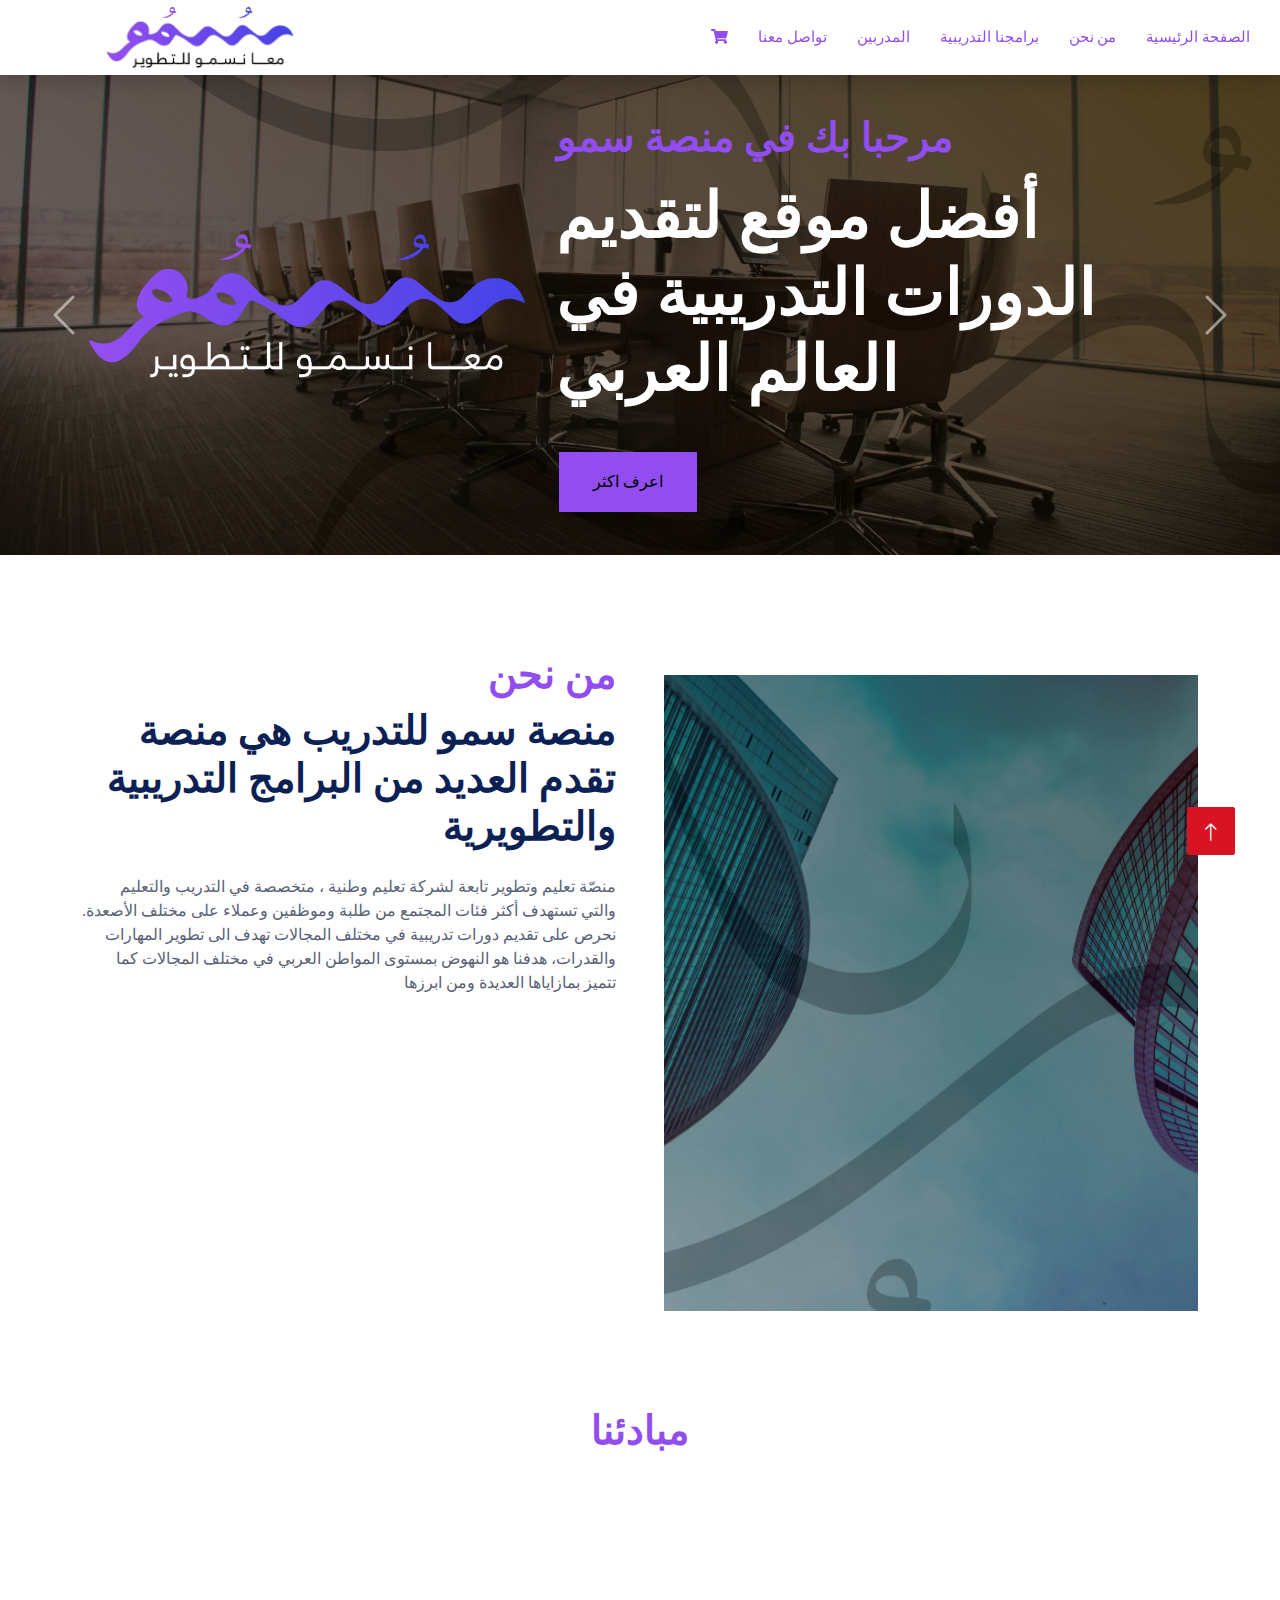
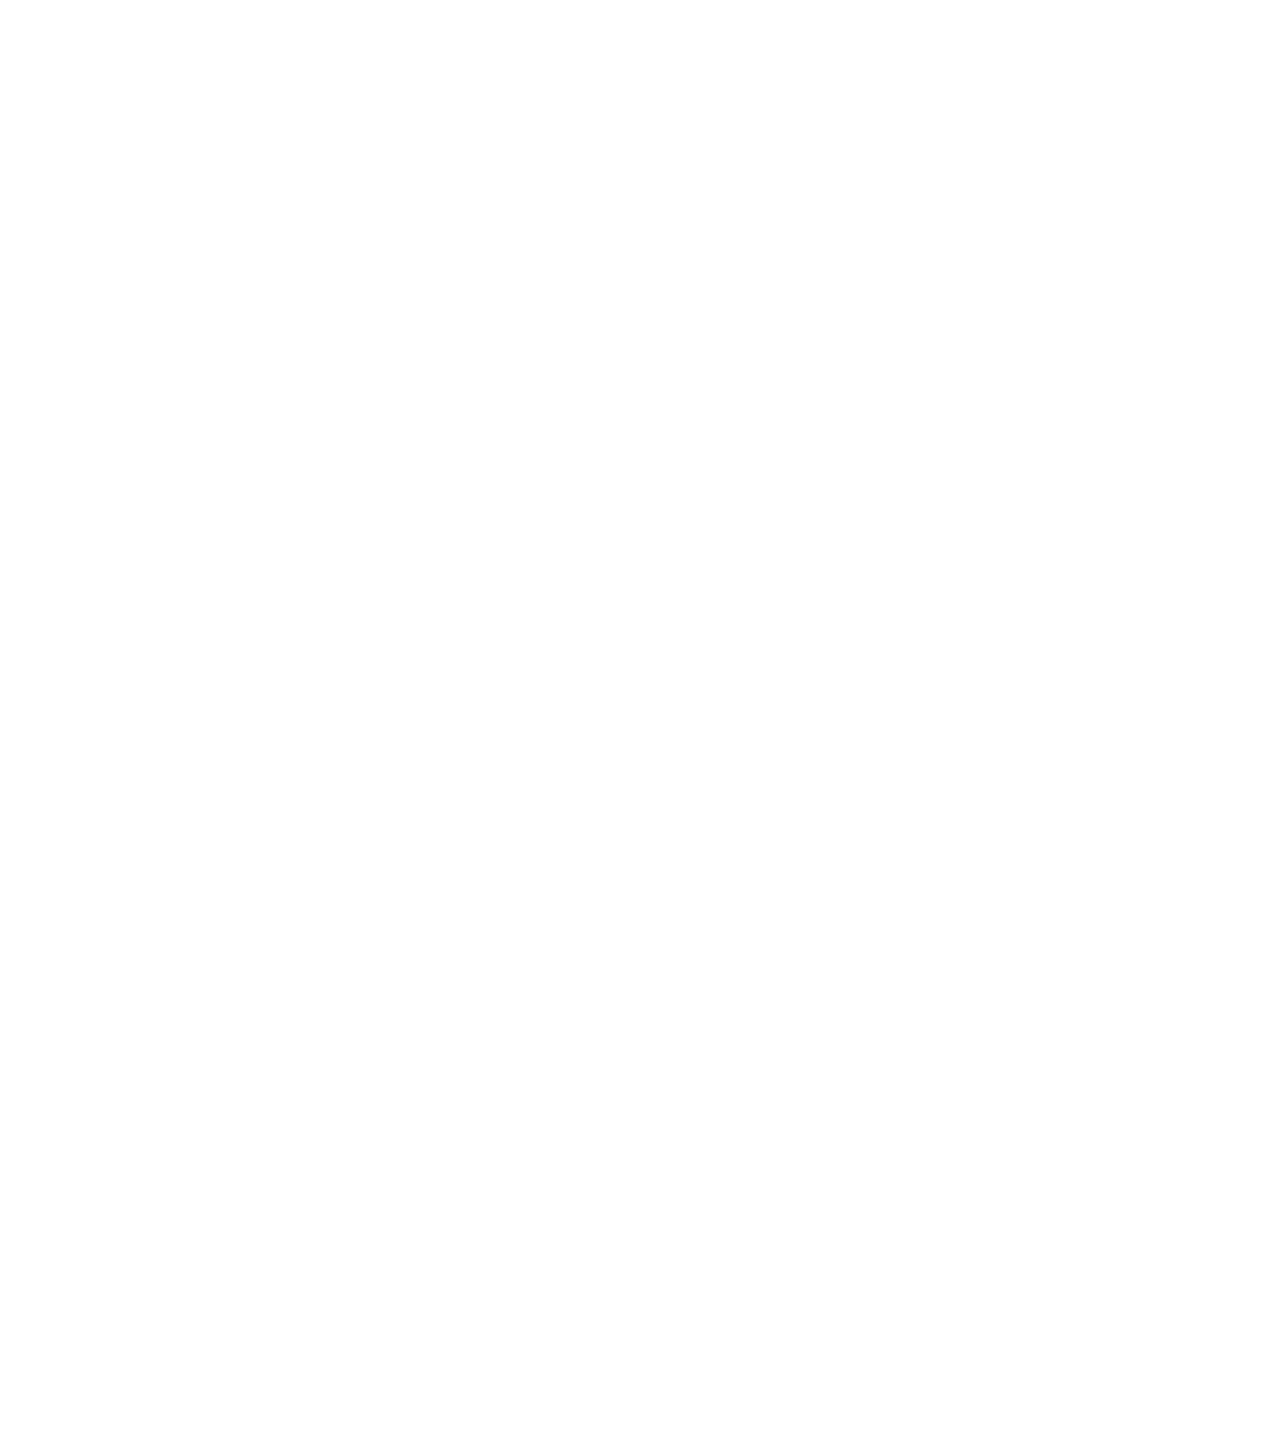
<file: index.html>
<!DOCTYPE html>
<html lang="en">

<head>
    <meta charset="utf-8">
    <title style="font-family: Almarai "> منصة سمو </title>
    <meta content="width=device-width, initial-scale=1.0" name="viewport">
    <meta content="" name="keywords">
    <meta content="" name="description">
   
    <!-- Favicon -->
    <link href="img/logo4.png" rel="icon">

    <link rel="icon" href=img/logo4.png>

    <!-- Google Web Fonts -->
    <link rel="preconnect" href="https://fonts.googleapis.com">
    <link rel="preconnect" href="https://fonts.gstatic.com" crossorigin>
    <link href="https://fonts.googleapis.com/css2?family=Barlow:wght@600;400&family=Ubuntu:wght@400;500&display=swap" rel="stylesheet"> 

    <!-- Icon Font Stylesheet -->
    <link href="https://cdnjs.cloudflare.com/ajax/libs/font-awesome/5.10.0/css/all.min.css" rel="stylesheet">
    <link href="https://cdn.jsdelivr.net/npm/bootstrap-icons@1.4.1/font/bootstrap-icons.css" rel="stylesheet">

    <!-- Libraries Stylesheet -->
    <link href="lib/animate/animate.min.css" rel="stylesheet">
    <link href="lib/owlcarousel/assets/owl.carousel.min.css" rel="stylesheet">
    <link href="lib/tempusdominus/css/tempusdominus-bootstrap-4.min.css" rel="stylesheet" />

    <!-- Customized Bootstrap Stylesheet -->
    <link href="css/bootstrap.min.css" rel="stylesheet">

    <!-- Template Stylesheet -->
    <link href="css/style_arabic.css" rel="stylesheet" id="style-AE">
</head>


<body>
    <!-- Spinner Start -->
    <div id="spinner" class="show bg-white position-fixed translate-middle w-100 vh-100 top-50 start-50 d-flex align-items-center justify-content-center">
        <div class="spinner-border text-primary" style="width: 3rem; height: 3rem;" role="status">
            <span class="sr-only">Loading...</span>
        </div>
    </div>
    <!-- Spinner End -->
    <!-- Topbar Start -->
    <!-- <div class="container-fluid bg-light p-0">
        <div class="row gx-0 d-none d-lg-flex">
            <div class="col-lg-7 px-5 text-start">
                <div class="h-100 d-inline-flex align-items-center py-3 me-4">
                    <small class="fa fa-map-marker-alt text-primary me-2"></small>&nbsp;
                    <small> المنطقة الشرقية - الدمام - الخضرية </small>
                </div>
                <div class="h-100 d-inline-flex align-items-center py-3">
                    <small class="far fa-clock text-primary me-2"></small>&nbsp;
                    <small>السبت - الأربعاء ص07:30 - ص11:30 | م02:00 - م06:30</small>
                </div>
            </div>
            <div class="col-lg-5 px-5 text-start">
                <div class="h-100 d-inline-flex align-items-center py-3 me-4">
                    <small><a href="tel:+966503888520" >966503888520+</a></small>
                    <small class="fa fa-phone-alt text-primary me-2"></small>
                </div>
                <div class="h-100 d-inline-flex align-items-center">
                    <a class="btn btn-sm-square bg-white text-primary me-1" href=""><i class="fab fa-facebook-f"></i></a>
                    <a class="btn btn-sm-square bg-white text-primary me-1" href=""><i class="fab fa-twitter"></i></a>
                    <a class="btn btn-sm-square bg-white text-primary me-1" href=""><i class="fab fa-linkedin-in"></i></a>&nbsp;
                    <a class="btn btn-sm-square bg-white text-primary me-0" href=""><i class="fab fa-instagram"></i></a>
                    <button class="btn btn-sm-square bg-white text-primary me-1">ع</button>
                    <button class="btn btn-sm-square bg-white text-primary me-1">EN</button>

                </div>
            </div>
        </div>
    </div> -->
    <!-- Topbar End -->
    <!-- Navbar Start --> <nav class="navbar navbar-expand-lg bg-white navbar-light shadow sticky-top p-0" id="navbar_dir" style="">
        <!--old img car serv-->
        <a href="index.html" class="navbar-brand d-flex align-items-center px-4 px-lg-5">
            <img class="navbar-brand d-flex align-items-center px-4 px-lg-5" src="img/logo4.png">
        </a>
        <button type="button" class="navbar-toggler me-4" data-bs-toggle="collapse" data-bs-target="#navbarCollapse">
            <span class="navbar-toggler-icon"></span>
        </button>
        <div class="collapse navbar-collapse" id="navbarCollapse">
            <div class="navbar-nav ms-auto p-4 p-lg-0">

                <a href="index.html" class="nav-item nav-link active" id="nav_home_AE" style="font-family: Almarai;  ">الصفحة الرئيسية</a>
                <a href="about.html" class="nav-item nav-link" id="nav_about_AE" style="font-family: Almarai">من نحن</a>
                <a href="service.html" class="nav-item nav-link" id="nav_service_AE" style="font-family: Almarai">برامجنا التدريبية</a>
                <a href="team.html" class="nav-link  nav-link" style="font-family: Almarai">المدربين</a>
                <a href="contact.html" class="nav-item nav-link" style="font-family: Almarai">تواصل معنا</a>
                <a href="sale.html" class="nav-item nav-link" style="font-family: Almarai"> <i class="fas fa-shopping-cart "></i></a>

                <!--<div class="nav-item dropdown">
                        <a href="#" class="nav-link dropdown-toggle" data-bs-toggle="dropdown">المدربين</a>
                        <div class="dropdown-menu fade-up m-0">
                <a href="team.html" class="dropdown-item">الفنيين</a>
                <a href="testimonial.html" class="dropdown-item">رأي العملاء</a>
                -->
            </div>
        </div>

        <!--
        <div class="nav-item dropdown">
            <a href="#" class="nav-link dropdown-toggle" data-bs-toggle="dropdown"> اللغة / Language </a>
            <div class="dropdown-menu fade-up m-0">
                <!-- <button class="btn btn-sm-square bg-white text-primary me-1" onclick="changeLangAR()" >ع</button>
                <button class="btn btn-sm-square bg-white text-primary me-1" onclick="changeLangEN()" >EN</button> --
                <p class="dropdown-item" id="LangAR" >عربي</p>
                <p class="dropdown-item" id="LangEN" >English</p>
            </div>
        </div>-->

    </nav>
    <!-- Navbar End -->
    <!-- Navbar End -->
    <!-- Carousel Start -->
    <div class="container-fluid p-0 mb-5">
        <div id="header-carousel" class="carousel slide" data-bs-ride="carousel">
            <div class="carousel-inner">
                <div class="carousel-item active">
                    <img class="w-100" src="img/bul1.jpg" alt="Image">
                    <div class="carousel-caption d-flex align-items-center">
                        <div class="container">
                            <div class="row align-items-center justify-content-center justify-content-lg-start">
                                <div class="col-10 col-lg-7 text-center text-lg-start">
                                    <h1 class=" text-uppercase mb-3 animated slideInDown" style="color:#914DEF ; font-family: Almarai ">
                                        مرحبا بك في منصة سمو
                                    </h1>

                                    <h1 class="display-3 text-white mb-4 pb-3 animated slideInDown" style="font-family: Almarai ">
                                        أفضل موقع لتقديم الدورات التدريبية في العالم العربي
                                    </h1>
                                    <button class="button button1 " style="font-family: Almarai">اعرف اكثر</button>
                                </div>
                                <div class="col-lg-5 d-none d-lg-flex animated zoomIn">
                                    <img class="img-fluid" src="img/logo55.png" alt="" style="width:2000Px">
                                </div>
                            </div>
                        </div>
                    </div>
                </div>
                <div class="carousel-item">
                    <img class="w-100" src="img/bul1.jpg" alt="Image">
                    <div class="carousel-caption d-flex align-items-center">
                        <div class="container">
                            <div class="row align-items-center justify-content-center justify-content-lg-start">
                                <div class="col-10 col-lg-7 text-center text-lg-start">
                                    <h2 class=" text-uppercase mb-3 animated slideInDown" style="font-family:Almarai ; color: #914DEF"> ابدأ بتطوير مهاراتك  </h2>
                                    <h1 class="display-3 text-white mb-4 pb-3 animated slideInDown" style="font-family: Almarai">مع افضل المدربين في اكبر منصة تعليمية في الوطن العربي </h1>
                                </div>
                                <div class="col-lg-5 d-none d-lg-flex animated zoomIn">
                                    <img class="img-fluid" src="img/logo55.png" alt="">
                                </div>
                            </div>
                        </div>
                    </div>
                </div>
                <!--
                <div class="carousel-item">
                    <img class="w-100" src="img/photo_5951573359760358679_y.jpg" alt="Image">
                    <div class="carousel-caption d-flex align-items-center">
                        <div class="container">
                            <div class="row align-items-center justify-content-center justify-content-lg-start">
                                <div class="col-10 col-lg-7 text-center text-lg-start">
                                    <h6 class="text-white text-uppercase mb-3 animated slideInDown">// Car Servicing //</h6>
                                    <h1 class="display-3 text-white mb-4 pb-3 animated slideInDown">اصلاح كهرباء</h1>
                                </div>
                                <div class="col-lg-5 d-none d-lg-flex animated zoomIn">
                                    <img class="img-fluid" src="img/volkswagen-removebg-preview.png" alt="">
                                </div>
                            </div>
                        </div>
                    </div>
                </div>
                -->
            </div>
            <button class="carousel-control-prev" type="button" data-bs-target="#header-carousel"
                    data-bs-slide="prev">
                <span class="carousel-control-prev-icon" aria-hidden="true"></span>
                <span class="visually-hidden">Previous</span>
            </button>
            <button class="carousel-control-next" type="button" data-bs-target="#header-carousel"
                    data-bs-slide="next">
                <span class="carousel-control-next-icon" aria-hidden="true"></span>
                <span class="visually-hidden">Next</span>
            </button>
        </div>
    </div>
    <!-- Carousel End -->
    <!-- About Start -->
    <div class="container-xxl py-5">
        <div class="container">
            <div class="row g-5">
                <div class="col-lg-6 pt-4" style="min-height: 400px;">
                    <div class="position-relative h-100 wow fadeIn" data-wow-delay="0.1s">
                        <img class="position-absolute img-fluid w-100 h-100" src="img/a1.jpg" style="object-fit: cover;" alt="">
                        <!--<div class="position-absolute top-0 end-0 mt-n4 me-n4 py-4 px-5" style="background: rgba(0, 0, 0, .0);">
                            <h1 class="display-4 text-white mb-0">خبرة اكثر من 15 <span class="fs-4">سنة</span></h1>
                            <h4 class="text-white"></h4>
                        </div>-->
                    </div>
                </div>
                <div class="col-lg-6">
                    <h1 class=" text-uppercase" style="color: #914DEF; font-family: Almarai"> من نحن </h1>
                    <h1 class="mb-4" style="font-family: Almarai"> منصة سمو للتدريب هي  منصة تقدم العديد من البرامج التدريبية والتطويرية  </h1>
                    <p class="mb-4" style="font-family: Almarai">منصّة تعليم وتطوير تابعة لشركة تعليم وطنية ، متخصصة في التدريب والتعليم والتي تستهدف أكثر فئات المجتمع من طلبة وموظفين وعملاء على مختلف الأصعدة. نحرص على تقديم دورات تدريبية في مختلف المجالات تهدف الى تطوير المهارات والقدرات، هدفنا هو النهوض بمستوى المواطن العربي  في مختلف المجالات​ كما تتميز بمازاياها العديدة ومن ابرزها</p>
                    <div class="row g-4 mb-3 pb-3">
                        <div class="col-12 wow fadeIn" data-wow-delay="0.1s">
                            <div class="d-flex">
                                <div class="bg-light d-flex flex-shrink-0 align-items-center justify-content-center mt-1" style="width: 45px; height: 45px;">
                                    <span class="fw-bold text-secondary">01</span>
                                </div>
                                <div class="ps-3">
                                    <h6 style="font-family: Almarai">   التوفر</h6>
                                    <span style="font-family: Almarai">  منصة سمو متوفرة على مدار الساعة 24/7 في جميع ايام الاسبوع </span>
                                </div>
                            </div>
                        </div>
                        <div class="col-12 wow fadeIn" data-wow-delay="0.3s">
                            <div class="d-flex">
                                <div class="bg-light d-flex flex-shrink-0 align-items-center justify-content-center mt-1" style="width: 45px; height: 45px;">
                                    <span class="fw-bold text-secondary">02</span>
                                </div>
                                <div class="ps-3">
                                    <h6 style="font-family: Almarai">  جودة التعليم</h6>
                                    <span style="font-family: Almarai">تتميز منصة سمو بوجود مواد تعليمية حديثة و معتمدة كما تضم افضل المدربين في العالم العربي  </spanstyle="font-family:>
                                </div>
                            </div>
                        </div>
                        <div class="col-12 wow fadeIn" data-wow-delay="0.5s">
                            <div class="d-flex">
                                <div class="bg-light d-flex flex-shrink-0 align-items-center justify-content-center mt-1" style="width: 45px; height: 45px;">
                                    <span class="fw-bold text-secondary">03</span>
                                </div>
                                <div class="ps-3">
                                    <h6 style="font-family: Almarai">الامان العالي </h6>
                                    <span style="font-family: Almarai">تتميز منصة سمو بنظام امني عالي يتيح للمستخدمين الخصوصية وامن  المعلومات الشخصية من المخترقين </span>
                                </div>
                            </div>
                        </div>
                    </div>
                    <!-- <a href="" class="btn btn-primary py-3 px-5">Read More<i class="fa fa-arrow-right ms-3"></i></a> -->
                </div>
            </div>
        </div>
    </div>
    <!-- About End -->
    <!-- Service Start -->

    <div class="container-xxl py-5">
        <div class="container">
            <div class="row g-4">
                <h1 class="text-uppercase text-center" style="color: #914DEF;font-family: Almarai">
                    مبادئنا
                </h1>
                <div class="col-lg-4 col-md-6 wow fadeInUp" data-wow-delay="0.1s" style="background-image: url(img/R11.jpg)">

                    <div class="d-flex py-5 px-4">

                        <i class="  text-primary "></i>

                        <div class="ps-4">
                            <!--style="background-image: url(img/lap.jpg)"-->
                            <h5 class="mb-3" style="color: #914DEF ;font-family: Almarai ">التكنولوجيا المستخدمة لدينا</h5>
                            <p style="color: black ;font-family: Almarai">نحن نستفيد من أحدث التقنيات لتعزيز تجربة التعلم لطلابنا. تتيح منصتنا عبر الإنترنت للطلاب الوصول إلى مواد الدورة التدريبية والتواصل مع المدربين والتعاون مع أقرانهم من أي مكان في العالم. نستخدم أيضًا أدوات متطورة مثل الواقع الافتراضي والألعاب لجعل التعلم أكثر جاذبية وتفاعلية.</p>
                            <!-- <a class="text-secondary border-bottom" href="">Read More</a> -->
                        </div>
                    </div>
                </div>
                <div class="col-lg-4 col-md-6 wow fadeInUp" data-wow-delay="0.5s">
                    <div class="d-flex bg-light py-5 px-4" style="background-image: url(img/R11.jpg)">
                        <i class=" text-primary flex-shrink-0"></i>
                        <div class="ps-4">
                            <h5 class="mb-3" style="color: #914DEF; font-family: Almarai ">برامجنا</h5>
                            <p style="color: black ;font-family: Almarai">نحن نقدم مجموعة واسعة من البرامج التي تلبي الاحتياجات والاهتمامات المتنوعة . من الدورات الأكاديمية إلى التدريب المهني، تم تصميم برامجنا لتزويد المشارك بالمعرفة والمهارات التي يحتاجونها للنجاح في المجال الذي يعملون فيه . كما نقدم أيضًا خدمات التدريب والتوجيه الشخصي للمشتركين .</p>
                            <!-- <a class="text-secondary border-bottom" href="">Read More</a> -->
                        </div>
                    </div>
                </div>
                <div class="col-lg-4 col-md-6 wow fadeInUp" data-wow-delay="0.5s">
                    <div class="d-flex  bg-light py-5 px-4" style="background-image: url(img/R11.jpg)">
                        <i class=" text-primary flex-shrink-0.5s"></i>
                        <div class="ps-4">
                            <h5 class="mb-3" style="color: #914DEF; font-family: Almarai">فلسفتنا</h5>
                            <p style="color: black; font-family: Almarai ; ">في مركز سمو، نعتقد أن التعليم هو المفتاح لإطلاق العنان للإمكانات البشرية. نحن نسعى جاهدين لخلق بيئة تعليمية شاملة وتعاونية وداعمة. نحن ندرك أن كل فرد لديه مواهب ونقاط قوة فريدة، ونهدف إلى مساعدة الجميع على اكتشاف إمكانياتهم الكاملة وتطويرها.</p>
                            <!-- <a class="text-secondary border-bottom" href="">Read More</a> -->
                        </div>
                    </div>
                </div>
            </div>
        </div>
    </div>
    <!-- Service End -->
    <!-- Fact Start

    <div class="container-fluid fact bg-dark my-5 py-5">
        <div class="container">
            <div class="row g-4">
                <div class="col-md-6 col-lg-3 text-center wow fadeIn" data-wow-delay="0.1s">
                    <i class="fa fa-check fa-2x text-white mb-3"></i>
                    <h2 class="text-white mb-2" data-toggle="counter-up">26</h2>
                    <p class="text-white mb-0">سنوات الخبره</p>
                </div>
                <div class="col-md-6 col-lg-3 text-center wow fadeIn" data-wow-delay="0.3s">
                    <i class="fa fa-users-cog fa-2x text-white mb-3"></i>
                    <h2 class="text-white mb-2" data-toggle="counter-up">17</h2>
                    <p class="text-white mb-0">فنيين خبراء</p>
                </div>
                <div class="col-md-6 col-lg-3 text-center wow fadeIn" data-wow-delay="0.5s">
                    <i class="fa fa-users fa-2x text-white mb-3"></i>
                    <h2 class="text-white mb-2" data-toggle="counter-up">1267</h2>
                    <p class="text-white mb-0">عملاء سعداء</p>
                </div>
                <div class="col-md-6 col-lg-3 text-center wow fadeIn" data-wow-delay="0.7s">
                    <i class="fa fa-car fa-2x text-white mb-3"></i>
                    <h2 class="text-white mb-2" data-toggle="counter-up">1267</h2>
                    <p class="text-white mb-0">سيارات تم تصليحها</p>
                </div>
            </div>
        </div>
    </div> -->
    <!-- Fact End -->
    <!-- Service Start
    <div class="container-xxl service py-5">
        <div class="container">
            <div class="text-center wow fadeInUp" data-wow-delay="0.1s">
                <h6 class="text-primary text-uppercase">// خدماتنا //</h6>
                <h1 class="mb-5">اعرف عن خدماتنا</h1>
            </div>
            <div class="row g-4 wow fadeInUp" data-wow-delay="0.3s">
                <div class="col-lg-4">
                    <div class="nav w-100 nav-pills me-4">
                        <button class="nav-link w-100 d-flex align-items-center text-start p-4 mb-4 active" data-bs-toggle="pill" data-bs-target="#tab-pane-1" type="button">
                            <i class="fa fa-car-side fa-2x me-3"></i>&nbsp;
                            <h4 class="m-0">فحص شامل</h4>
                        </button>
                        <button class="nav-link w-100 d-flex align-items-center text-start p-4 mb-4" data-bs-toggle="pill" data-bs-target="#tab-pane-2" type="button">
                            <i class="fa fa-car fa-2x me-3"></i>&nbsp;
                            <h4 class="m-0">اصلاح محركات</h4>
                        </button>
                        <button class="nav-link w-100 d-flex align-items-center text-start p-4 mb-4" data-bs-toggle="pill" data-bs-target="#tab-pane-3" type="button">
                            <i class="fa fa-cog fa-2x me-3"></i>&nbsp;
                            <h4 class="m-0">اصلاح كهرباء</h4>
                        </button>
                        <button class="nav-link w-100 d-flex align-items-center text-start p-4 mb-0" data-bs-toggle="pill" data-bs-target="#tab-pane-4" type="button">
                            <i class="fa fa-oil-can fa-2x me-3"></i>&nbsp;
                            <h4 class="m-0">تغيير الزيت</h4>
                        </button>
                    </div>
                </div>
                <div class="col-lg-8">
                    <div class="tab-content w-100">
                        <div class="tab-pane fade show active" id="tab-pane-1">
                            <div class="row g-4">
                                <div class="col-md-6" style="min-height: 350px;">
                                    <div class="position-relative h-100">
                                        <img class="position-absolute img-fluid w-100 h-100" src="img/service-1.jpg"
                                             style="object-fit: cover;" alt="">
                                    </div>
                                </div>
                                <div class="col-md-6">
                                    <h3 class="mb-3">اكثر من 20 سنة خبرة في اصلاح السيارات</h3>
                                    <p class="mb-4">Tempor erat elitr rebum at clita. Diam dolor diam ipsum sit. Aliqu diam amet diam et eos. Clita erat ipsum et lorem et sit, sed stet lorem sit clita duo justo magna dolore erat amet</p>
                                    <p><i class="fa fa-check text-success me-3"></i>Quality Servicing</p>
                                    <p><i class="fa fa-check text-success me-3"></i>Expert Workers</p>
                                    <p><i class="fa fa-check text-success me-3"></i>Modern Equipment</p>
                                 <a href="" class="btn btn-primary py-3 px-5 mt-3">Read More<i class="fa fa-arrow-right ms-3"></i></a>
    </div>
    </div>
    <div class="tab-pane fade" id="tab-pane-2">
        <div class="row g-4">
            <div class="col-md-6" style="min-height: 350px;">
                <div class="position-relative h-100">
                    <img class="position-absolute img-fluid w-100 h-100" src="img/service-2.jpg"
                         style="object-fit: cover;" alt="">
                </div>
            </div>
            <div class="col-md-6">
                <h3 class="mb-3">15 Years Of Experience In Auto Servicing</h3>
                <p class="mb-4">Tempor erat elitr rebum at clita. Diam dolor diam ipsum sit. Aliqu diam amet diam et eos. Clita erat ipsum et lorem et sit, sed stet lorem sit clita duo justo magna dolore erat amet</p>
                <p><i class="fa fa-check text-success me-3"></i>Quality Servicing</p>
                <p><i class="fa fa-check text-success me-3"></i>Expert Workers</p>
                <p><i class="fa fa-check text-success me-3"></i>Modern Equipment</p>
               <a href="" class="btn btn-primary py-3 px-5 mt-3">Read More<i class="fa fa-arrow-right ms-3"></i></a>
            </div>
        </div>
    </div>
    <div class="tab-pane fade" id="tab-pane-3">
        <div class="row g-4">
            <div class="col-md-6" style="min-height: 350px;">
                <div class="position-relative h-100">
                    <img class="position-absolute img-fluid w-100 h-100" src="img/service-3.jpg"
                         style="object-fit: cover;" alt="">
                </div>
            </div>
            <div class="col-md-6">
                <h3 class="mb-3">15 Years Of Experience In Auto Servicing</h3>
                <p class="mb-4">Tempor erat elitr rebum at clita. Diam dolor diam ipsum sit. Aliqu diam amet diam et eos. Clita erat ipsum et lorem et sit, sed stet lorem sit clita duo justo magna dolore erat amet</p>
                <p><i class="fa fa-check text-success me-3"></i>Quality Servicing</p>
                <p><i class="fa fa-check text-success me-3"></i>Expert Workers</p>
                <p><i class="fa fa-check text-success me-3"></i>Modern Equipment</p>
                <a href="" class="btn btn-primary py-3 px-5 mt-3">Read More<i class="fa fa-arrow-right ms-3"></i></a>
            </div>
        </div>
    </div>
    <div class="tab-pane fade" id="tab-pane-4">
        <div class="row g-4">
            <div class="col-md-6" style="min-height: 350px;">
                <div class="position-relative h-100">
                    <img class="position-absolute img-fluid w-100 h-100" src="img/service-4.jpg"
                         style="object-fit: cover;" alt="">
                </div>
            </div>
            <div class="col-md-6">
                <h3 class="mb-3">15 Years Of Experience In Auto Servicing</h3>
                <p class="mb-4">Tempor erat elitr rebum at clita. Diam dolor diam ipsum sit. Aliqu diam amet diam et eos. Clita erat ipsum et lorem et sit, sed stet lorem sit clita duo justo magna dolore erat amet</p>
                <p><i class="fa fa-check text-success me-3"></i>Quality Servicing</p>
                <p><i class="fa fa-check text-success me-3"></i>Expert Workers</p>
                <p><i class="fa fa-check text-success me-3"></i>Modern Equipment</p>
                <a href="" class="btn btn-primary py-3 px-5 mt-3">Read More<i class="fa fa-arrow-right ms-3"></i></a>
            </div>
        </div>
    </div>
    </div>
    </div>
    </div>
    </div>
    </div>
    Service End -->
    <!-- Booking Start -->
    <!--
     <div class="container-fluid bg-secondary booking my-5 wow fadeInUp" data-wow-delay="0.1s">
        <div class="container">
            <div class="row gx-5">
                <div class="col-lg-6 py-5">
                    <div class="py-5">
                        <h1 class="text-white mb-4">Certified and Award Winning Car Repair Service Provider</h1>
                        <p class="text-white mb-0">Eirmod sed tempor lorem ut dolores. Aliquyam sit sadipscing kasd ipsum. Dolor ea et dolore et at sea ea at dolor, justo ipsum duo rebum sea invidunt voluptua. Eos vero eos vero ea et dolore eirmod et. Dolores diam duo invidunt lorem. Elitr ut dolores magna sit. Sea dolore sanctus sed et. Takimata takimata sanctus sed.</p>
                    </div>
                </div>
                <div class="col-lg-6">
                    <div class="bg-primary h-100 d-flex flex-column justify-content-center text-center p-5 wow zoomIn" data-wow-delay="0.6s">
                        <h1 class="text-white mb-4">Book For A Service</h1>
                        <form>
                            <div class="row g-3">
                                <div class="col-12 col-sm-6">
                                    <input type="text" class="form-control border-0" placeholder="Your Name" style="height: 55px;">
                                </div>
                                <div class="col-12 col-sm-6">
                                    <input type="email" class="form-control border-0" placeholder="Your Email" style="height: 55px;">
                                </div>
                                <div class="col-12 col-sm-6">
                                    <select class="form-select border-0" style="height: 55px;">
                                        <option selected>Select A Service</option>
                                        <option value="1">Service 1</option>
                                        <option value="2">Service 2</option>
                                        <option value="3">Service 3</option>
                                    </select>
                                </div>
                                <div class="col-12 col-sm-6">
                                    <div class="date" id="date1" data-target-input="nearest">
                                        <input type="text"
                                            class="form-control border-0 datetimepicker-input"
                                            placeholder="Service Date" data-target="#date1" data-toggle="datetimepicker" style="height: 55px;">
                                    </div>
                                </div>
                                <div class="col-12">
                                    <textarea class="form-control border-0" placeholder="Special Request"></textarea>
                                </div>
                                <div class="col-12">
                                    <button class="btn btn-secondary w-100 py-3" type="submit">Book Now</button>
                                </div>
                            </div>
                        </form>
                    </div>
                </div>
            </div>
        </div>
    </div> -->
    <!-- Booking End -->
    <!-- Testimonial Start -->
    <div class="container-xxl py-5 wow fadeInUp" data-wow-delay="0.1s" id="Testimonial_dir">
        <div class="container">
            <div class="text-center">
                <h6 class="text-primary text-uppercase">  </h6>
                <h1 class="mb-5" style="color: #914DEF;font-family: Almarai "> برامجنا التدريبية  </h1>
            </div>
            <div class="owl-carousel testimonial-carousel position-relative">
                <div class="testimonial-item text-center">
                    <img class=" p-2 mx-auto mb-3" src="img/security12.png" style="width: 250px; height: 250px;">
                    <h5 class="mb-0" style="font-family: Almarai ">مهارات الأمن الاساسية</h5>
                    <p style="font-family: Almarai ">السعر: 750 ريال للدورة الواحدة</p>
                    <div class="testimonial-text bg-light text-center p-4">
                        <p class="mb-0" style="font-family: Almarai ">  يقدم هذا البرنامج التدريبية المهارات الاساسية التي يحتاجها موظفي القطاع الامني </p>
                        <a href="sale.html" class="nav-item nav-link active" id="nav_home_AE" style="font-family: Almarai"> الشراء الآن</a>
                    </div>

                </div>
                <div class="testimonial-item text-center">
                    <img class=" p-2 mx-auto mb-3" src="img/solution.png" style="width: 250px; height: 250px;">
                    <h5 class="mb-0" style="font-family: Almarai ">عمليات إتخاذ القرار </h5>
                    <p style="font-family: Almarai ">السعر: 750 ريال للدورة الواحدة </p>
                    <div class="testimonial-text bg-light text-center p-4">
                        <p class="mb-0" style="font-family: Almarai "> تتيح هذه الدورة التدريبية كيفية حل المشكلات بطرق علمية وطرق اتخاذ القرارات السليمة  </p>
                        <a href="sale.html" class="nav-item nav-link active" id="nav_home_AE" style="font-family: Almarai"> الشراء الآن</a>
                    </div>
                </div>
                <div class="testimonial-item text-center">
                    <img class=" p-2 mx-auto mb-3" src="img/analytics.png" style="width: 250px; height: 250px;">
                    <h5 class="mb-0" style="font-family: Almarai ">ادارة المشاريع </h5>
                    <p style="font-family: Almarai "> السعر: 2000 ريال للدورة الواحدة </p>
                    <div class="testimonial-text bg-light text-center p-4">
                        <p class="mb-0" style="font-family: Almarai ">يوضح هذا البرنامج التدريبية كيف قيادة طاقم العمل وكيفية انجاز المهمات ب احسن صورة</p>
                        <a href="sale.html" class="nav-item nav-link active" id="nav_home_AE" style="font-family: Almarai"> الشراء الآن</a>
                    </div>
                </div>
                <div class="testimonial-item text-center">
                    <img class="p-2 mx-auto mb-3" src="img/management.png" style="width: 250px; height: 250px;">
                    <h5 class="mb-0" style="font-family: Almarai ">إدارة المخاطر</h5>
                    <p style="font-family: Almarai ">السعر:1800 ريال للدورة الواحدة</p>
                    <div class="testimonial-text bg-light text-center p-4">
                        <p class="mb-0" style="font-family: Almarai "> يوضح هذا البرنامج التدريبي اساسيات ادارة المخاطر وطرق حدوثها وكيفية التخلص منها </p>
                        <a href="sale.html" class="nav-item nav-link active" id="nav_home_AE" style="font-family: Almarai"> الشراء الآن</a>
                    </div>
                </div>
            </div>



        </div>
    </div>
    <!-- Testimonial End -->
    <!-- Team Start
    <!
    <div class="container-xxl py-5">
        <div class="container">
            <div class="text-center wow fadeInUp" data-wow-delay="0.1s">
                <h1 class="text-uppercase" style="color:#914DEF"> مدربينا  </h1>
                <h1 class="mb-5"></h1>
            </div>
            <div class="row g-4">
                <div class="col-lg-3 col-md-6 wow fadeInUp" data-wow-delay="0.1s">
                    <div class="team-item">
                        <div class="position-relative overflow-hidden">
                            <img class="img-fluid" src="img/team-1.jpg" alt="">
                            <div class="team-overlay position-absolute start-0 top-0 w-100 h-100">
                                <a class="btn btn-square mx-1" href=""><i class="fab fa-facebook-f"></i></a>
                                <a class="btn btn-square mx-1" href=""><i class="fab fa-twitter"></i></a>
                                <a class="btn btn-square mx-1" href=""><i class="fab fa-instagram"></i></a>
                            </div>
                        </div>
                        <div class="bg-light text-center p-4">
                            <h5 class="fw-bold mb-0">د.عبدالعزيز الشثري</h5>
                            <small> متخصص في الالادارة </small>
                        </div>
                    </div>
                </div>
                <div class="col-lg-3 col-md-6 wow fadeInUp" data-wow-delay="0.3s">
                    <div class="team-item">
                        <div class="position-relative overflow-hidden">
                            <img class="img-fluid" src="img/team-2.jpg" alt="">
                            <div class="team-overlay position-absolute start-0 top-0 w-100 h-100">
                                <a class="btn btn-square mx-1" href=""><i class="fab fa-facebook-f"></i></a>
                                <a class="btn btn-square mx-1" href=""><i class="fab fa-twitter"></i></a>
                                <a class="btn btn-square mx-1" href=""><i class="fab fa-instagram"></i></a>
                            </div>
                        </div>
                        <div class="bg-light text-center p-4">
                            <h5 class="fw-bold mb-0">الاستاذ لؤي معتمد</h5>
                            <small>متخصص في مجال: التطوير</small>
                        </div>
                    </div>
                </div>
                <div class="col-lg-3 col-md-6 wow fadeInUp" data-wow-delay="0.5s">
                    <div class="team-item">
                        <div class="position-relative overflow-hidden">
                            <img class="img-fluid" src="img/team-3.jpg" alt="">
                            <div class="team-overlay position-absolute start-0 top-0 w-100 h-100">
                                <a class="btn btn-square mx-1" href=""><i class="fab fa-facebook-f"></i></a>
                                <a class="btn btn-square mx-1" href=""><i class="fab fa-twitter"></i></a>
                                <a class="btn btn-square mx-1" href=""><i class="fab fa-instagram"></i></a>
                            </div>
                        </div>
                        <div class="bg-light text-center p-4">
                            <h5 class="fw-bold mb-0">الدكتور معتصم</h5>
                            <small>متخصص في مجال: الاعمال الفنية</small>
                        </div>
                    </div>
                </div>
                <div class="col-lg-3 col-md-6 wow fadeInUp" data-wow-delay="0.7s">
                    <div class="team-item">
                        <div class="position-relative overflow-hidden">
                            <img class="img-fluid" src="img/team-4.jpg" alt="">
                            <div class="team-overlay position-absolute start-0 top-0 w-100 h-100">
                                <a class="btn btn-square mx-1" href=""><i class="fab fa-facebook-f"></i></a>
                                <a class="btn btn-square mx-1" href=""><i class="fab fa-twitter"></i></a>
                                <a class="btn btn-square mx-1" href=""><i class="fab fa-instagram"></i></a>
                            </div>
                        </div>
                        <div class="bg-light text-center p-4">
                            <h5 class="fw-bold mb-0">الدكتور حمود الجملي</h5>
                            <small>متخصص في مجال: الادارة</small>
                        </div>
                    </div>
                </div>
            </div>
        </div>
    </div>
    <!-- Team End -->
    <!-- Testimonial Start -->
    <!-- <div class="container-xxl py-5 wow fadeInUp" data-wow-delay="0.1s">
        <div class="container">
            <div class="text-center">
                <h6 class="text-primary text-uppercase">// Testimonial //</h6>
                <h1 class="mb-5">Our Clients Say!</h1>
            </div>
            <div class="owl-carousel testimonial-carousel position-relative">
                <div class="testimonial-item text-center">
                    <img class="bg-light rounded-circle p-2 mx-auto mb-3" src="img/testimonial-1.jpg" style="width: 80px; height: 80px;">
                    <h5 class="mb-0">Client Name</h5>
                    <p>Profession</p>
                    <div class="testimonial-text bg-light text-center p-4">
                    <p class="mb-0">Tempor erat elitr rebum at clita. Diam dolor diam ipsum sit diam amet diam et eos. Clita erat ipsum et lorem et sit.</p>
                    </div>
                </div>
                <div class="testimonial-item text-center">
                    <img class="bg-light rounded-circle p-2 mx-auto mb-3" src="img/testimonial-2.jpg" style="width: 80px; height: 80px;">
                    <h5 class="mb-0">Client Name</h5>
                    <p>Profession</p>
                    <div class="testimonial-text bg-light text-center p-4">
                    <p class="mb-0">Tempor erat elitr rebum at clita. Diam dolor diam ipsum sit diam amet diam et eos. Clita erat ipsum et lorem et sit.</p>
                    </div>
                </div>
                <div class="testimonial-item text-center">
                    <img class="bg-light rounded-circle p-2 mx-auto mb-3" src="img/testimonial-3.jpg" style="width: 80px; height: 80px;">
                    <h5 class="mb-0">Client Name</h5>
                    <p>Profession</p>
                    <div class="testimonial-text bg-light text-center p-4">
                    <p class="mb-0">Tempor erat elitr rebum at clita. Diam dolor diam ipsum sit diam amet diam et eos. Clita erat ipsum et lorem et sit.</p>
                    </div>
                </div>
                <div class="testimonial-item text-center">
                    <img class="bg-light rounded-circle p-2 mx-auto mb-3" src="img/testimonial-4.jpg" style="width: 80px; height: 80px;">
                    <h5 class="mb-0">Client Name</h5>
                    <p>Profession</p>
                    <div class="testimonial-text bg-light text-center p-4">
                    <p class="mb-0">Tempor erat elitr rebum at clita. Diam dolor diam ipsum sit diam amet diam et eos. Clita erat ipsum et lorem et sit.</p>
                    </div>
                </div>
            </div>
        </div>
    </div> -->
    <!-- Testimonial End -->
    <!-- Footer Start -->
    <div class="container-fluid bg-dark text-light footer pt-5 mt-5 wow fadeIn" data-wow-delay="0.1s">
        <div class="container py-5">
            <div class="row g-5">
                <div class="col-lg-3 col-md-6">
                    <h4 class="text-light mb-4" style="font-family: Almarai ">العنوان</h4>
                    <p class="mb-2"><i class="fa fa-map-marker-alt me-3" style="font-family: Almarai "></i>&nbsp;الخبر, شارع الامير تركي</p>
                    <p class="mb-2"><i class="fa fa-phone-alt me-3"></i>&nbsp;<a href="" target="" style="font-family: Almarai ">0558150999</a></p>
                    <p class="mb-2"><i class="fa fa-phone-alt me-3"></i>&nbsp;<a href="" target="" style="font-family: Almarai ">0536847107</a></p>
                    <p class="mb-2"><i class="fa fa-phone-alt me-3"></i>&nbsp;<a href="tel:" target="" style="font-family: Almarai ">0138150999</a></p>
                    <div class="d-flex pt-2">
                        <a class="btn btn-outline-light btn-social" href=""><i class="fab fa-twitter"></i></a>
                        <a class="btn btn-outline-light btn-social" href=""><i class="fab fa-facebook-f"></i></a>
                        <a class="btn btn-outline-light btn-social" href=""><i class="fab fa-youtube"></i></a>
                        <a class="btn btn-outline-light btn-social" href=""><i class="fab fa-linkedin-in"></i></a>
                    </div>
                </div>
                <div class="col-lg-3 col-md-6">
                    <h4 class="text-light mb-4" style="font-family: Almarai ">ساعات العمل</h4>
                    <h6 class="text-light" style="font-family: Almarai ">الاحد - الخميس</h6>
                    <p class="mb-4" style="font-family: Almarai ">8:00ص</p>
                    <p class="mb-4" style="font-family: Almarai ">5:00م</p>

                </div>
                <div class="col-lg-3 col-md-6">
                    <h4 class="text-light mb-4" style="font-family: Almarai "> صفحات اخرى</h4>
                    <p style="font-family: Almarai ">من نحن</p>
                    <p style="font-family: Almarai ">الخدمات</p>
                    <p style="font-family: Almarai ">عملائنا</p>
                    <p style="font-family: Almarai ">تواصل معنى</p>

                </div>
                <div class="col-lg-3 col-md-6">
                    <h4 class="text-light mb-4" style="font-family: Almarai ">الموقع</h4>
                    <!-- <p>Dolor amet sit justo amet elitr clita ipsum elitr est.</p> -->
                    <div class="position-relative mx-auto" style="max-width: 400px;">
                        <!-- <input class="form-control border-0 w-100 py-3 ps-4 pe-5" type="text" placeholder="Your email">
                        <button type="button" class="btn btn-primary py-2 position-absolute top-0 end-0 mt-2 me-2">SignUp</button> -->
                        <iframe class="position-relative rounded w-100 h-100"
                                src="https://www.google.com/maps/embed?pb=!1m18!1m12!1m3!1d894.0894682184042!2d50.22294952433732!3d26.314908855941393!2m3!1f0!2f0!3f0!3m2!1i1024!2i768!4f13.1!3m3!1m2!1s0x3e49e8676701ce87%3A0x16b15b0d25119cc1!2zU29tdSBJbnRlcm5hdGlvbmFsINi02LHZg9ipINiz2YXZiCDYp9mE2LnYp9mE2YXZitip!5e0!3m2!1sar!2ssa!4v1702377409726!5m2!1sar!2ssa" width="400" height="300" style="border:0;" allowfullscreen="" loading="lazy" referrerpolicy="no-referrer-when-downgrade"></iframe>
                    </div>
                </div>
            </div>
        </div>
        <div class="container">
            <div class="copyright">
                <div class="row">
                    <div class="col-md-6 text-center text-md-start mb-3 mb-md-0" style="font-family: Almarai ">
                        &copy;شركة سمو العالمية للتجارة

                        <!--/*** This template is free as long as you keep the footer author’s credit link/attribution link/backlink. If you'd like to use the template without the footer author’s credit link/attribution link/backlink, you can purchase the Credit Removal License from "https://htmlcodex.com/credit-removal". Thank you for your support. ***/-->
                        <!-- Designed By <a class="border-bottom" href="https://htmlcodex.com">HTML Codex</a> -->
                    </div>
                    <div class="col-md-6 text-center text-md-end">
                        <div class="footer-menu">
                            <!--
                            <a href="">Home</a>
                            <a href="">Cookies</a>
                            <a href="">Help</a>
                            <a href="">FQAs</a>
                                -->
                        </div>
                    </div>
                </div>
            </div>
        </div>
    </div>
    <!-- Footer End -->
    <!-- Back to Top -->
    <a href="#" class="btn btn-lg btn-primary btn-lg-square back-to-top"><i class="bi bi-arrow-up"></i></a>


    <!-- JavaScript Libraries -->
    <script src="https://code.jquery.com/jquery-3.4.1.min.js"></script>
    <script src="https://cdn.jsdelivr.net/npm/bootstrap@5.0.0/dist/js/bootstrap.bundle.min.js"></script>
    <script src="lib/wow/wow.min.js"></script>
    <script src="lib/easing/easing.min.js"></script>
    <script src="lib/waypoints/waypoints.min.js"></script>
    <script src="lib/counterup/counterup.min.js"></script>
    <script src="lib/owlcarousel/owl.carousel.min.js"></script>
    <script src="lib/tempusdominus/js/moment.min.js"></script>
    <script src="lib/tempusdominus/js/moment-timezone.min.js"></script>
    <script src="lib/tempusdominus/js/tempusdominus-bootstrap-4.min.js"></script>
    <script src="js/change_lang.js"></script>

    <!-- Template Javascript -->
    <script src="js/main.js"></script>
</body>

</html>
</file>
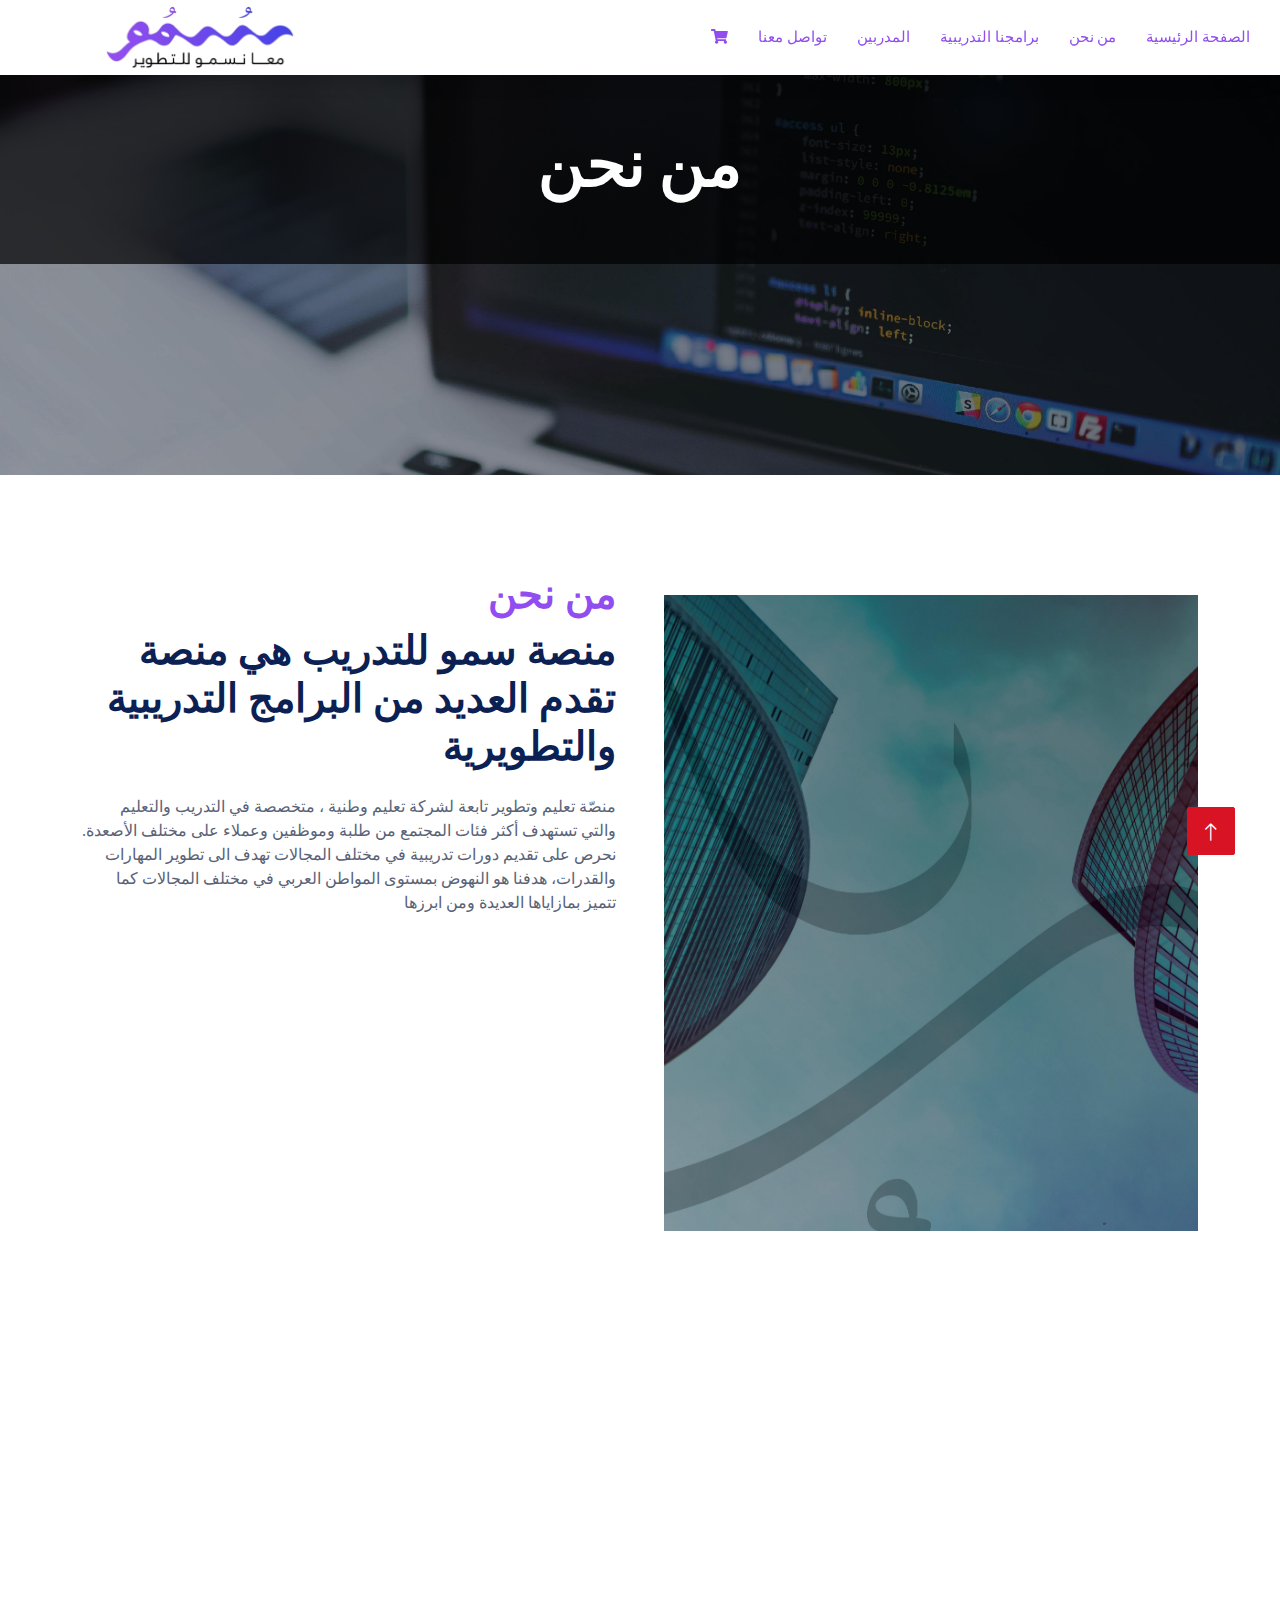
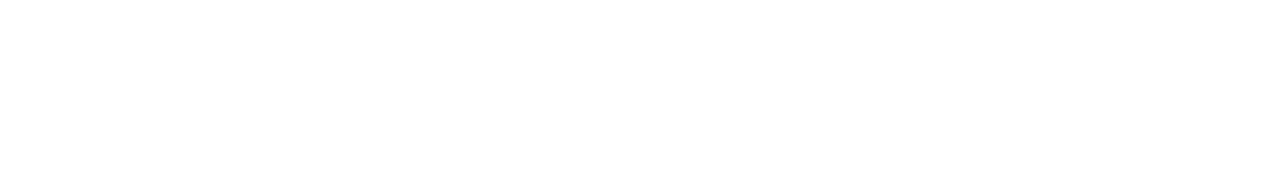
<file: about.html>
<!DOCTYPE html>
<html lang="en">

<head>
    <meta charset="utf-8">
    <title> من نحن   </title>
    <meta content="width=device-width, initial-scale=1.0" name="viewport">
    <meta content="" name="keywords">
    <meta content="" name="description">

    <!-- Favicon -->
    <link href="img/logo55.png" rel="icon" style="width:100Px">

    <!-- Google Web Fonts -->
    <link rel="preconnect" href="https://fonts.googleapis.com">
    <link rel="preconnect" href="https://fonts.gstatic.com" crossorigin>
    <link href="https://fonts.googleapis.com/css2?family=Barlow:wght@600;700&family=Ubuntu:wght@400;500&display=swap" rel="stylesheet"> 

    <!-- Icon Font Stylesheet -->
    <link href="https://cdnjs.cloudflare.com/ajax/libs/font-awesome/5.10.0/css/all.min.css" rel="stylesheet">
    <link href="https://cdn.jsdelivr.net/npm/bootstrap-icons@1.4.1/font/bootstrap-icons.css" rel="stylesheet">

    <!-- Libraries Stylesheet -->
    <link href="lib/animate/animate.min.css" rel="stylesheet">
    <link href="lib/owlcarousel/assets/owl.carousel.min.css" rel="stylesheet">
    <link href="lib/tempusdominus/css/tempusdominus-bootstrap-4.min.css" rel="stylesheet" />

    <!-- Customized Bootstrap Stylesheet -->
    <link href="css/bootstrap.min.css" rel="stylesheet">

    <!-- Template Stylesheet -->
    <link href="css/style_arabic.css" rel="stylesheet" id="style-AE" >
</head>

<body>
    <!-- Spinner Start -->
    <div id="spinner" class="show bg-white position-fixed translate-middle w-100 vh-100 top-50 start-50 d-flex align-items-center justify-content-center">
        <div class="spinner-border text-primary" style="width: 3rem; height: 3rem;" role="status">
            <span class="sr-only">Loading...</span>
        </div>
    </div>
    <!-- Spinner End -->
    <!-- Topbar Start -->
    <!-- <div class="container-fluid bg-light p-0">
        <div class="row gx-0 d-none d-lg-flex">
            <div class="col-lg-7 px-5 text-start">
                <div class="h-100 d-inline-flex align-items-center py-3 me-4">
                    <small class="fa fa-map-marker-alt text-primary me-2"></small>
                    <small>123 Street, New York, USA</small>
                </div>
                <div class="h-100 d-inline-flex align-items-center py-3">
                    <small class="far fa-clock text-primary me-2"></small>
                    <small>Mon - Fri : 09.00 AM - 09.00 PM</small>
                </div>
            </div>
            <div class="col-lg-5 px-5 text-end">
                <div class="h-100 d-inline-flex align-items-center py-3 me-4">
                    <small class="fa fa-phone-alt text-primary me-2"></small>
                    <small>+012 345 6789</small>
                </div>
                <div class="h-100 d-inline-flex align-items-center">
                    <a class="btn btn-sm-square bg-white text-primary me-1" href=""><i class="fab fa-facebook-f"></i></a>
                    <a class="btn btn-sm-square bg-white text-primary me-1" href=""><i class="fab fa-twitter"></i></a>
                    <a class="btn btn-sm-square bg-white text-primary me-1" href=""><i class="fab fa-linkedin-in"></i></a>
                    <a class="btn btn-sm-square bg-white text-primary me-0" href=""><i class="fab fa-instagram"></i></a>
                </div>
            </div>
        </div>
    </div> -->
    <!-- Topbar End -->
    <!-- Navbar Start -->
    <nav class="navbar navbar-expand-lg bg-white navbar-light shadow sticky-top p-0" id="navbar_dir">
        <!--old img car serv-->
        <a href="index.html" class="navbar-brand d-flex align-items-center px-4 px-lg-5">
            <img class="navbar-brand d-flex align-items-center px-4 px-lg-5" src="img/logo4.png">
        </a>
        <button type="button" class="navbar-toggler me-4" data-bs-toggle="collapse" data-bs-target="#navbarCollapse">
            <span class="navbar-toggler-icon"></span>
        </button>
        <div class="collapse navbar-collapse" id="navbarCollapse">
            <div class="navbar-nav ms-auto p-4 p-lg-0">

                <a href="index.html" class="nav-item nav-link active" id="nav_home_AE" style="font-family: Almarai">الصفحة الرئيسية</a>
                <a href="about.html" class="nav-item nav-link" id="nav_about_AE" style="font-family: Almarai">من نحن</a>
                <a href="service.html" class="nav-item nav-link" id="nav_service_AE" style="font-family: Almarai">برامجنا التدريبية</a>
                <a href="team.html" class="nav-link  nav-link" style="font-family: Almarai">المدربين</a>
                <a href="contact.html" class="nav-item nav-link" style="font-family: Almarai">تواصل معنا</a>
                <a href="sale.html" class="nav-item nav-link" style="font-family: Almarai"> <i class="fas fa-shopping-cart "></i></a>

                <!--<div class="nav-item dropdown">
                        <a href="#" class="nav-link dropdown-toggle" data-bs-toggle="dropdown">المدربين</a>
                        <div class="dropdown-menu fade-up m-0">
                <a href="team.html" class="dropdown-item">الفنيين</a>
                <a href="testimonial.html" class="dropdown-item">رأي العملاء</a>
                -->
            </div>
        </div>

        <!--
        <div class="nav-item dropdown">
            <a href="#" class="nav-link dropdown-toggle" data-bs-toggle="dropdown"> اللغة / Language </a>
            <div class="dropdown-menu fade-up m-0">
                <!-- <button class="btn btn-sm-square bg-white text-primary me-1" onclick="changeLangAR()" >ع</button>
                <button class="btn btn-sm-square bg-white text-primary me-1" onclick="changeLangEN()" >EN</button> --
                <p class="dropdown-item" id="LangAR" >عربي</p>
                <p class="dropdown-item" id="LangEN" >English</p>
            </div>
        </div>-->

    </nav>

    <!-- Page Header Start -->
    <div class="container-fluid page-header mb-5 p-0" style="background-image: url(img/lap.jpg); height:400px">
        <div class="container-fluid page-header-inner py-5">
            <div class="container text-center">
                <h1 class="display-3 text-white mb-3 animated slideInDown"> من نحن </h1>
                <!-- <nav aria-label="breadcrumb">
                    <ol class="breadcrumb justify-content-center text-uppercase">
                        <li class="breadcrumb-item"><a href="#">Home</a></li>
                        <li class="breadcrumb-item"><a href="#">Pages</a></li>
                        <li class="breadcrumb-item text-white active" aria-current="page">About</li>
                    </ol>
                </nav> -->
            </div>
        </div>
    </div>
    <!-- Page Header End -->
    <!--

    <!-- Service Start --
    <div class="container-xxl py-5">
        <div class="container">
            <div class="row g-4">
                <div class="col-lg-4 col-md-6 wow fadeInUp" data-wow-delay="0.1s">
                    <div class="d-flex py-5 px-4">
                        <i class="fa fa-certificate fa-3x text-primary flex-shrink-0"></i>
                        <div class="ps-4">
                            <h5 class="mb-3">جودة في الخدمة</h5>
                            <p>Diam dolor diam ipsum sit amet diam et eos erat ipsum</p>
                            <!-- <a class="text-secondary border-bottom" href="">Read More</a> --
                        </div>
                    </div>
                </div>
                <div class="col-lg-4 col-md-6 wow fadeInUp" data-wow-delay="0.3s">
                    <div class="d-flex bg-light py-5 px-4">
                        <i class="fa fa-users-cog fa-3x text-primary flex-shrink-0"></i>
                        <div class="ps-4">
                            <h5 class="mb-3">فنيين خبراء</h5>
                            <p>Diam dolor diam ipsum sit amet diam et eos erat ipsum</p>
                            <!-- <a class="text-secondary border-bottom" href="">Read More</a> --
                        </div>
                    </div>
                </div>
                <div class="col-lg-4 col-md-6 wow fadeInUp" data-wow-delay="0.5s">
                    <div class="d-flex py-5 px-4">
                        <i class="fa fa-tools fa-3x text-primary flex-shrink-0"></i>
                        <div class="ps-4">
                            <h5 class="mb-3">أجهزة حديثة</h5>
                            <p>Diam dolor diam ipsum sit amet diam et eos erat ipsum</p>
                            <!-- <a class="text-secondary border-bottom" href="">Read More</a> --
                        </div>
                    </div>
                </div>
            </div>
        </div>
    </div>
    <!-- Service End -
    <!-- About Start --
    <div class="container-xxl py-5">
        <div class="container">
            <div class="row g-5">
                <div class="col-lg-6 pt-4" style="min-height: 400px;">
                    <div class="position-relative h-100 wow fadeIn" data-wow-delay="0.1s">
                        <img class="position-absolute img-fluid w-100 h-100" src="img/about.jpg" style="object-fit: cover;" alt="">
                        <div class="position-absolute top-0 end-0 mt-n4 me-n4 py-4 px-5" style="background: rgba(0, 0, 0, .08);">
                            <h1 class="display-4 text-white mb-0">15 <span class="fs-4">Years</span></h1>
                            <h4 class="text-white">Experience</h4>
                        </div>
                    </div>
                </div>
                <div class="col-lg-6">
                    <h6 class="text-primary text-uppercase">// About Us //</h6>
                    <h1 class="mb-4"><span class="text-primary">CarServ</span> Is The Best Place For Your Auto Care</h1>
                    <p class="mb-4">Tempor erat elitr rebum at clita. Diam dolor diam ipsum sit. Aliqu diam amet diam et eos. Clita erat ipsum et lorem et sit, sed stet lorem sit clita duo justo magna dolore erat amet</p>
                    <div class="row g-4 mb-3 pb-3">
                        <div class="col-12 wow fadeIn" data-wow-delay="0.1s">
                            <div class="d-flex">
                                <div class="bg-light d-flex flex-shrink-0 align-items-center justify-content-center mt-1" style="width: 45px; height: 45px;">
                                    <span class="fw-bold text-secondary">01</span>
                                </div>
                                <div class="ps-3">
                                    <h6>Professional & Expert</h6>
                                    <span>Diam dolor diam ipsum sit amet diam et eos</span>
                                </div>
                            </div>
                        </div>
                        <div class="col-12 wow fadeIn" data-wow-delay="0.3s">
                            <div class="d-flex">
                                <div class="bg-light d-flex flex-shrink-0 align-items-center justify-content-center mt-1" style="width: 45px; height: 45px;">
                                    <span class="fw-bold text-secondary">02</span>
                                </div>
                                <div class="ps-3">
                                    <h6>Quality Servicing Center</h6>
                                    <span>Diam dolor diam ipsum sit amet diam et eos</span>
                                </div>
                            </div>
                        </div>
                        <div class="col-12 wow fadeIn" data-wow-delay="0.5s">
                            <div class="d-flex">
                                <div class="bg-light d-flex flex-shrink-0 align-items-center justify-content-center mt-1" style="width: 45px; height: 45px;">
                                    <span class="fw-bold text-secondary">03</span>
                                </div>
                                <div class="ps-3">
                                    <h6>Awards Winning Workers</h6>
                                    <span>Diam dolor diam ipsum sit amet diam et eos</span>
                                </div>
                            </div>
                        </div>
                    </div>
                    <a href="" class="btn btn-primary py-3 px-5">Read More<i class="fa fa-arrow-right ms-3"></i></a>
                </div>
            </div>
        </div>
    </div>
    <!-- About End -->
    <!-- Fact Start -->
    <!-- <div class="container-fluid fact bg-dark my-5 py-5">
        <div class="container">
            <div class="row g-4">
                <div class="col-md-6 col-lg-3 text-center wow fadeIn" data-wow-delay="0.1s">
                    <i class="fa fa-check fa-2x text-white mb-3"></i>
                    <h2 class="text-white mb-2" data-toggle="counter-up">1234</h2>
                    <p class="text-white mb-0">Years Experience</p>
                </div>
                <div class="col-md-6 col-lg-3 text-center wow fadeIn" data-wow-delay="0.3s">
                    <i class="fa fa-users-cog fa-2x text-white mb-3"></i>
                    <h2 class="text-white mb-2" data-toggle="counter-up">1234</h2>
                    <p class="text-white mb-0">Expert Technicians</p>
                </div>
                <div class="col-md-6 col-lg-3 text-center wow fadeIn" data-wow-delay="0.5s">
                    <i class="fa fa-users fa-2x text-white mb-3"></i>
                    <h2 class="text-white mb-2" data-toggle="counter-up">1234</h2>
                    <p class="text-white mb-0">Satisfied Clients</p>
                </div>
                <div class="col-md-6 col-lg-3 text-center wow fadeIn" data-wow-delay="0.7s">
                    <i class="fa fa-car fa-2x text-white mb-3"></i>
                    <h2 class="text-white mb-2" data-toggle="counter-up">1234</h2>
                    <p class="text-white mb-0">Compleate Projects</p>
                </div>
            </div>
        </div>
    </div> -->
    <!-- Fact End -
    <!-- Team Start
    <div class="container-xxl py-5">
        <div class="container">
            <div class="text-center wow fadeInUp" data-wow-delay="0.1s">
                <h6 class="text-primary text-uppercase">// Our Technicians //</h6>
                <h1 class="mb-5">Our Expert Technicians</h1>
            </div>
            <div class="row g-4">
                <div class="col-lg-3 col-md-6 wow fadeInUp" data-wow-delay="0.1s">
                    <div class="team-item">
                        <div class="position-relative overflow-hidden">
                            <img class="img-fluid" src="img/team-1.jpg" alt="">
                            <div class="team-overlay position-absolute start-0 top-0 w-100 h-100">
                                <a class="btn btn-square mx-1" href=""><i class="fab fa-facebook-f"></i></a>
                                <a class="btn btn-square mx-1" href=""><i class="fab fa-twitter"></i></a>
                                <a class="btn btn-square mx-1" href=""><i class="fab fa-instagram"></i></a>
                            </div>
                        </div>
                        <div class="bg-light text-center p-4">
                            <h5 class="fw-bold mb-0">Full Name</h5>
                            <small>Designation</small>
                        </div>
                    </div>
                </div>
                <div class="col-lg-3 col-md-6 wow fadeInUp" data-wow-delay="0.3s">
                    <div class="team-item">
                        <div class="position-relative overflow-hidden">
                            <img class="img-fluid" src="img/team-2.jpg" alt="">
                            <div class="team-overlay position-absolute start-0 top-0 w-100 h-100">
                                <a class="btn btn-square mx-1" href=""><i class="fab fa-facebook-f"></i></a>
                                <a class="btn btn-square mx-1" href=""><i class="fab fa-twitter"></i></a>
                                <a class="btn btn-square mx-1" href=""><i class="fab fa-instagram"></i></a>
                            </div>
                        </div>
                        <div class="bg-light text-center p-4">
                            <h5 class="fw-bold mb-0">Full Name</h5>
                            <small>Designation</small>
                        </div>
                    </div>
                </div>
                <div class="col-lg-3 col-md-6 wow fadeInUp" data-wow-delay="0.5s">
                    <div class="team-item">
                        <div class="position-relative overflow-hidden">
                            <img class="img-fluid" src="img/team-3.jpg" alt="">
                            <div class="team-overlay position-absolute start-0 top-0 w-100 h-100">
                                <a class="btn btn-square mx-1" href=""><i class="fab fa-facebook-f"></i></a>
                                <a class="btn btn-square mx-1" href=""><i class="fab fa-twitter"></i></a>
                                <a class="btn btn-square mx-1" href=""><i class="fab fa-instagram"></i></a>
                            </div>
                        </div>
                        <div class="bg-light text-center p-4">
                            <h5 class="fw-bold mb-0">Full Name</h5>
                            <small>Designation</small>
                        </div>
                    </div>
                </div>
                <div class="col-lg-3 col-md-6 wow fadeInUp" data-wow-delay="0.7s">
                    <div class="team-item">
                        <div class="position-relative overflow-hidden">
                            <img class="img-fluid" src="img/team-4.jpg" alt="">
                            <div class="team-overlay position-absolute start-0 top-0 w-100 h-100">
                                <a class="btn btn-square mx-1" href=""><i class="fab fa-facebook-f"></i></a>
                                <a class="btn btn-square mx-1" href=""><i class="fab fa-twitter"></i></a>
                                <a class="btn btn-square mx-1" href=""><i class="fab fa-instagram"></i></a>
                            </div>
                        </div>
                        <div class="bg-light text-center p-4">
                            <h5 class="fw-bold mb-0">Full Name</h5>
                            <small>Designation</small>
                        </div>
                    </div>
                </div>
            </div>
        </div>
    </div>
    <!-- Team End
    -->
    <!-- About Start -->
    <div class="container-xxl py-5">
        <div class="container">
            <div class="row g-5">
                <div class="col-lg-6 pt-4" style="min-height: 400px;">
                    <div class="position-relative h-100 wow fadeIn" data-wow-delay="0.1s">
                        <img class="position-absolute img-fluid w-100 h-100" src="img/a1.jpg" style="object-fit: cover;" alt="">
                        <!--<div class="position-absolute top-0 end-0 mt-n4 me-n4 py-4 px-5" style="background: rgba(0, 0, 0, .0);">
                            <h1 class="display-4 text-white mb-0">خبرة اكثر من 15 <span class="fs-4">سنة</span></h1>
                            <h4 class="text-white"></h4>
                        </div>-->
                    </div>
                </div>
                <div class="col-lg-6">
                    <h1 class=" text-uppercase" style="color: #914DEF; font-family: Almarai"> من نحن </h1>
                    <h1 class="mb-4" style="font-family: Almarai"> منصة سمو للتدريب هي  منصة تقدم العديد من البرامج التدريبية والتطويرية  </h1>
                    <p class="mb-4" style="font-family: Almarai">منصّة تعليم وتطوير تابعة لشركة تعليم وطنية ، متخصصة في التدريب والتعليم والتي تستهدف أكثر فئات المجتمع من طلبة وموظفين وعملاء على مختلف الأصعدة. نحرص على تقديم دورات تدريبية في مختلف المجالات تهدف الى تطوير المهارات والقدرات، هدفنا هو النهوض بمستوى المواطن العربي  في مختلف المجالات​ كما تتميز بمازاياها العديدة ومن ابرزها</p>
                    <div class="row g-4 mb-3 pb-3">
                        <div class="col-12 wow fadeIn" data-wow-delay="0.1s">
                            <div class="d-flex">
                                <div class="bg-light d-flex flex-shrink-0 align-items-center justify-content-center mt-1" style="width: 45px; height: 45px;">
                                    <span class="fw-bold text-secondary">01</span>
                                </div>
                                <div class="ps-3">
                                    <h6 style="font-family: Almarai">   التوفر</h6>
                                    <span style="font-family: Almarai">  منصة سمو متوفرة على مدار الساعة 24/7 في جميع ايام الاسبوع </span>
                                </div>
                            </div>
                        </div>
                        <div class="col-12 wow fadeIn" data-wow-delay="0.3s">
                            <div class="d-flex">
                                <div class="bg-light d-flex flex-shrink-0 align-items-center justify-content-center mt-1" style="width: 45px; height: 45px;">
                                    <span class="fw-bold text-secondary">02</span>
                                </div>
                                <div class="ps-3">
                                    <h6 style="font-family: Almarai">  جودة التعليم</h6>
                                    <span style="font-family: Almarai">تتميز منصة سمو بوجود مواد تعليمية حديثة و معتمدة كما تضم افضل المدربين في العالم العربي  </spanstyle="font-family:>
                                </div>
                            </div>
                        </div>
                        <div class="col-12 wow fadeIn" data-wow-delay="0.5s">
                            <div class="d-flex">
                                <div class="bg-light d-flex flex-shrink-0 align-items-center justify-content-center mt-1" style="width: 45px; height: 45px;">
                                    <span class="fw-bold text-secondary">03</span>
                                </div>
                                <div class="ps-3">
                                    <h6 style="font-family: Almarai">الامان العالي </h6>
                                    <span style="font-family: Almarai">تتميز منصة سمو بنظام امني عالي يتيح للمستخدمين الخصوصية وامن  المعلومات الشخصية من المخترقين </span>
                                </div>
                            </div>
                        </div>
                    </div>
                    <!-- <a href="" class="btn btn-primary py-3 px-5">Read More<i class="fa fa-arrow-right ms-3"></i></a> -->
                </div>
            </div>
        </div>
    </div>
    <!-- About End -->
    <!-- Footer Start -->
    <div class="container-fluid bg-dark text-light footer pt-5 mt-5 wow fadeIn" data-wow-delay="0.1s">
        <div class="container py-5">
            <div class="row g-5">
                <div class="col-lg-3 col-md-6">
                    <h4 class="text-light mb-4" style="font-family: Almarai ">العنوان</h4>
                    <p class="mb-2"><i class="fa fa-map-marker-alt me-3" style="font-family: Almarai "></i>&nbsp;الخبر, شارع الامير تركي</p>
                    <p class="mb-2"><i class="fa fa-phone-alt me-3"></i>&nbsp;<a href="" target="" style="font-family: Almarai ">0558150999</a></p>
                    <p class="mb-2"><i class="fa fa-phone-alt me-3"></i>&nbsp;<a href="" target="" style="font-family: Almarai ">0536847107</a></p>
                    <p class="mb-2"><i class="fa fa-phone-alt me-3"></i>&nbsp;<a href="tel:" target="" style="font-family: Almarai ">0138150999</a></p>
                    <div class="d-flex pt-2">
                        <a class="btn btn-outline-light btn-social" href=""><i class="fab fa-twitter"></i></a>
                        <a class="btn btn-outline-light btn-social" href=""><i class="fab fa-facebook-f"></i></a>
                        <a class="btn btn-outline-light btn-social" href=""><i class="fab fa-youtube"></i></a>
                        <a class="btn btn-outline-light btn-social" href=""><i class="fab fa-linkedin-in"></i></a>
                    </div>
                </div>
                <div class="col-lg-3 col-md-6">
                    <h4 class="text-light mb-4" style="font-family: Almarai ">ساعات العمل</h4>
                    <h6 class="text-light" style="font-family: Almarai ">الاحد - الخميس</h6>
                    <p class="mb-4" style="font-family: Almarai ">8:00ص</p>
                    <p class="mb-4" style="font-family: Almarai ">5:00م</p>

                </div>
                <div class="col-lg-3 col-md-6">
                    <h4 class="text-light mb-4" style="font-family: Almarai "> صفحات اخرى</h4>
                    <p style="font-family: Almarai ">من نحن</p>
                    <p style="font-family: Almarai ">الخدمات</p>
                    <p style="font-family: Almarai ">عملائنا</p>
                    <p style="font-family: Almarai ">تواصل معنى</p>

                </div>
                <div class="col-lg-3 col-md-6">
                    <h4 class="text-light mb-4" style="font-family: Almarai ">الموقع</h4>
                    <!-- <p>Dolor amet sit justo amet elitr clita ipsum elitr est.</p> -->
                    <div class="position-relative mx-auto" style="max-width: 400px;">
                        <!-- <input class="form-control border-0 w-100 py-3 ps-4 pe-5" type="text" placeholder="Your email">
                        <button type="button" class="btn btn-primary py-2 position-absolute top-0 end-0 mt-2 me-2">SignUp</button> -->
                        <iframe class="position-relative rounded w-100 h-100"
                                src="https://www.google.com/maps/embed?pb=!1m18!1m12!1m3!1d894.0894682184042!2d50.22294952433732!3d26.314908855941393!2m3!1f0!2f0!3f0!3m2!1i1024!2i768!4f13.1!3m3!1m2!1s0x3e49e8676701ce87%3A0x16b15b0d25119cc1!2zU29tdSBJbnRlcm5hdGlvbmFsINi02LHZg9ipINiz2YXZiCDYp9mE2LnYp9mE2YXZitip!5e0!3m2!1sar!2ssa!4v1702377409726!5m2!1sar!2ssa" width="400" height="300" style="border:0;" allowfullscreen="" loading="lazy" referrerpolicy="no-referrer-when-downgrade"></iframe>
                    </div>
                </div>
            </div>
        </div>
        <div class="container">
            <div class="copyright">
                <div class="row">
                    <div class="col-md-6 text-center text-md-start mb-3 mb-md-0" style="font-family: Almarai ">
                        &copy;شركة سمو العالمية للتجارة

                        <!--/*** This template is free as long as you keep the footer author’s credit link/attribution link/backlink. If you'd like to use the template without the footer author’s credit link/attribution link/backlink, you can purchase the Credit Removal License from "https://htmlcodex.com/credit-removal". Thank you for your support. ***/-->
                        <!-- Designed By <a class="border-bottom" href="https://htmlcodex.com">HTML Codex</a> -->
                    </div>
                    <div class="col-md-6 text-center text-md-end">
                        <div class="footer-menu">
                            <!--
                            <a href="">Home</a>
                            <a href="">Cookies</a>
                            <a href="">Help</a>
                            <a href="">FQAs</a>
                                -->
                        </div>
                    </div>
                </div>
            </div>
        </div>
    </div>
    <!-- Footer End -->
    <!-- Back to Top -->
    <a href="#" class="btn btn-lg btn-primary btn-lg-square back-to-top"><i class="bi bi-arrow-up"></i></a>


    <!-- JavaScript Libraries -->
    <script src="https://code.jquery.com/jquery-3.4.1.min.js"></script>
    <script src="https://cdn.jsdelivr.net/npm/bootstrap@5.0.0/dist/js/bootstrap.bundle.min.js"></script>
    <script src="lib/wow/wow.min.js"></script>
    <script src="lib/easing/easing.min.js"></script>
    <script src="lib/waypoints/waypoints.min.js"></script>
    <script src="lib/counterup/counterup.min.js"></script>
    <script src="lib/owlcarousel/owl.carousel.min.js"></script>
    <script src="lib/tempusdominus/js/moment.min.js"></script>
    <script src="lib/tempusdominus/js/moment-timezone.min.js"></script>
    <script src="lib/tempusdominus/js/tempusdominus-bootstrap-4.min.js"></script>
    <script src="js/change_lang.js"></script>

    <!-- Template Javascript -->
    <script src="js/main.js"></script>
</body>

</html>
</file>
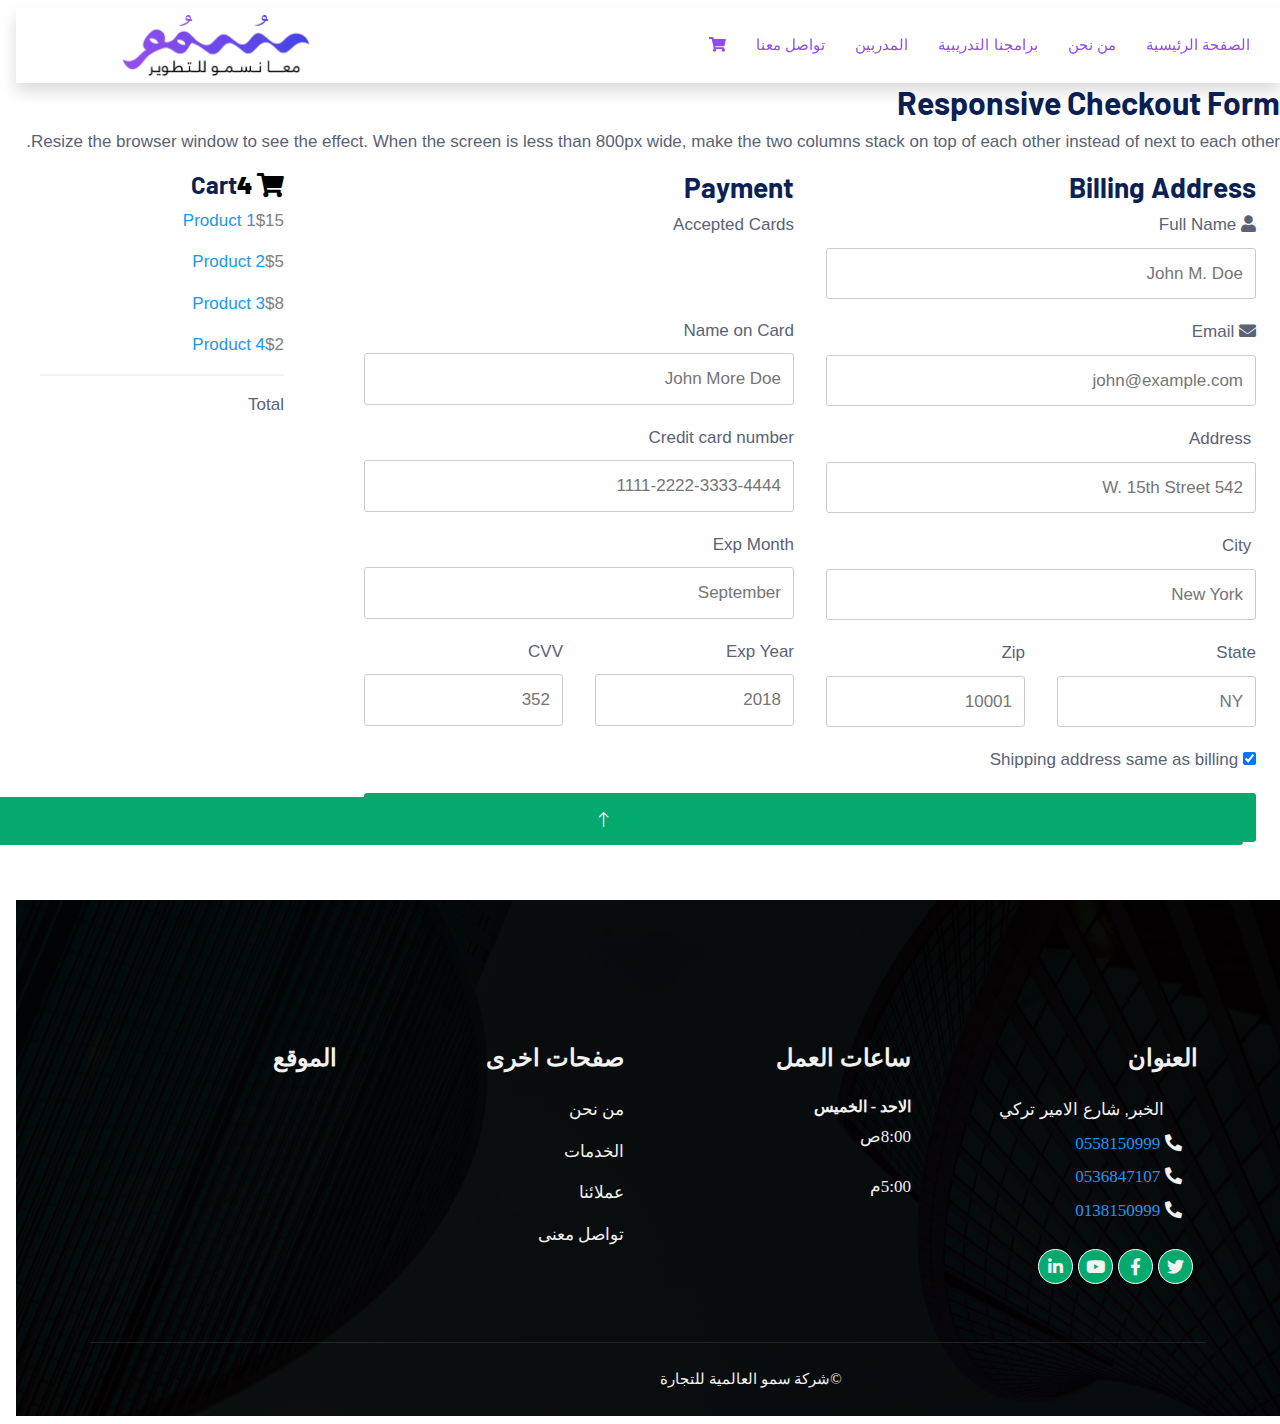
<file: payment.html>
<!DOCTYPE html>
<html lang="en">

<head>
    <meta charset="utf-8">
    <title> من نحن   </title>
    <meta content="width=device-width, initial-scale=1.0" name="viewport">
    <meta content="" name="keywords">
    <meta content="" name="description">

    <!-- Favicon -->
    <link href="img/logo55.png" rel="icon" style="width:100Px">

    <!-- Google Web Fonts -->
    <link rel="preconnect" href="https://fonts.googleapis.com">
    <link rel="preconnect" href="https://fonts.gstatic.com" crossorigin>
    <link href="https://fonts.googleapis.com/css2?family=Barlow:wght@600;700&family=Ubuntu:wght@400;500&display=swap" rel="stylesheet">

    <!-- Icon Font Stylesheet -->
    <link href="https://cdnjs.cloudflare.com/ajax/libs/font-awesome/5.10.0/css/all.min.css" rel="stylesheet">
    <link href="https://cdn.jsdelivr.net/npm/bootstrap-icons@1.4.1/font/bootstrap-icons.css" rel="stylesheet">

    <!-- Libraries Stylesheet -->
    <link href="lib/animate/animate.min.css" rel="stylesheet">
    <link href="lib/owlcarousel/assets/owl.carousel.min.css" rel="stylesheet">
    <link href="lib/tempusdominus/css/tempusdominus-bootstrap-4.min.css" rel="stylesheet" />

    <!-- Customized Bootstrap Stylesheet -->
    <link href="css/bootstrap.min.css" rel="stylesheet">

    <!-- Template Stylesheet -->
    <link href="css/style_arabic.css" rel="stylesheet" id="style-AE">
</head>
<!-- Navbar Start -->
<nav class="navbar navbar-expand-lg bg-white navbar-light shadow sticky-top p-0" id="navbar_dir">
    <!--old img car serv-->
    <a href="index.html" class="navbar-brand d-flex align-items-center px-4 px-lg-5">
        <img class="navbar-brand d-flex align-items-center px-4 px-lg-5" src="img/logo4.png">
    </a>
    <button type="button" class="navbar-toggler me-4" data-bs-toggle="collapse" data-bs-target="#navbarCollapse">
        <span class="navbar-toggler-icon"></span>
    </button>
    <div class="collapse navbar-collapse" id="navbarCollapse">
        <div class="navbar-nav ms-auto p-4 p-lg-0">
            <a href="index.html" class="nav-item nav-link active" id="nav_home_AE">الصفحة الرئيسية</a>
            <a href="about.html" class="nav-item nav-link" id="nav_about_AE">من نحن</a>
            <a href="service.html" class="nav-item nav-link" id="nav_service_AE">برامجنا التدريبية</a>
            <a href="team.html" class="nav-link  nav-link">المدربين</a>
            <a href="contact.html" class="nav-item nav-link">تواصل معنا</a>
            <a href="sale.html" class="nav-item nav-link"> <i class="fas fa-shopping-cart "></i></a>

            <!--<div class="nav-item dropdown">
                    <a href="#" class="nav-link dropdown-toggle" data-bs-toggle="dropdown">المدربين</a>
                    <div class="dropdown-menu fade-up m-0">
            <a href="team.html" class="dropdown-item">الفنيين</a>
            <a href="testimonial.html" class="dropdown-item">رأي العملاء</a>
            -->
        </div>
    </div>

    <!--
    <div class="nav-item dropdown">
        <a href="#" class="nav-link dropdown-toggle" data-bs-toggle="dropdown"> اللغة / Language </a>
        <div class="dropdown-menu fade-up m-0">
            <!-- <button class="btn btn-sm-square bg-white text-primary me-1" onclick="changeLangAR()" >ع</button>
            <button class="btn btn-sm-square bg-white text-primary me-1" onclick="changeLangEN()" >EN</button> --
            <p class="dropdown-item" id="LangAR" >عربي</p>
            <p class="dropdown-item" id="LangEN" >English</p>
        </div>
    </div>-->

</nav>
<!-- Navbar End -->
<style>
    body {
        font-family: Arial;
        font-size: 17px;
        padding: 8px;
    }

    * {
        box-sizing: border-box;
    }

    .row {
        display: -ms-flexbox; /* IE10 */
        display: flex;
        -ms-flex-wrap: wrap; /* IE10 */
        flex-wrap: wrap;
        margin: 0 -16px;
    }

    .col-25 {
        -ms-flex: 25%; /* IE10 */
        flex: 25%;
    }

    .col-50 {
        -ms-flex: 50%; /* IE10 */
        flex: 50%;
    }

    .col-75 {
        -ms-flex: 75%; /* IE10 */
        flex: 75%;
    }

    .col-25,
    .col-50,
    .col-75 {
        padding: 0 16px;
    }



    input[type=text] {
        width: 100%;
        margin-bottom: 20px;
        padding: 12px;
        border: 1px solid #ccc;
        border-radius: 3px;
    }

    label {
        margin-bottom: 10px;
        display: block;
    }

    .icon-container {
        margin-bottom: 20px;
        padding: 7px 0;
        font-size: 24px;
    }

    .btn {
        background-color: #04AA6D;
        color: white;
        padding: 12px;
        margin: 10px 0;
        border: none;
        width: 100%;
        border-radius: 3px;
        cursor: pointer;
        font-size: 17px;
    }

        .btn:hover {
            background-color: #45a049;
        }

    a {
        color: #2196F3;
    }

    hr {
        border: 1px solid lightgrey;
    }

    span.price {
        float: right;
        color: grey;
    }

    /* Responsive layout - when the screen is less than 800px wide, make the two columns stack on top of each other instead of next to each other (also change the direction - make the "cart" column go on top) */
    @media (max-width: 800px) {
        .row {
            flex-direction: column-reverse;
        }

        .col-25 {
            margin-bottom: 20px;
        }
    }
</style>
<body>

    <h2>Responsive Checkout Form</h2>
    <p>Resize the browser window to see the effect. When the screen is less than 800px wide, make the two columns stack on top of each other instead of next to each other.</p>
    <div class="row">
        <div class="col-75">
            <div class="container">
                <form action="/action_page.php">

                    <div class="row">
                        <div class="col-50">
                            <h3>Billing Address</h3>
                            <label for="fname"><i class="fa fa-user"></i> Full Name</label>
                            <input type="text" id="fname" name="firstname" placeholder="John M. Doe">
                            <label for="email"><i class="fa fa-envelope"></i> Email</label>
                            <input type="text" id="email" name="email" placeholder="john@example.com">
                            <label for="adr"><i class="fa fa-address-card-o"></i> Address</label>
                            <input type="text" id="adr" name="address" placeholder="542 W. 15th Street">
                            <label for="city"><i class="fa fa-institution"></i> City</label>
                            <input type="text" id="city" name="city" placeholder="New York">

                            <div class="row">
                                <div class="col-50">
                                    <label for="state">State</label>
                                    <input type="text" id="state" name="state" placeholder="NY">
                                </div>
                                <div class="col-50">
                                    <label for="zip">Zip</label>
                                    <input type="text" id="zip" name="zip" placeholder="10001">
                                </div>
                            </div>
                        </div>

                        <div class="col-50">
                            <h3>Payment</h3>
                            <label for="fname">Accepted Cards</label>
                            <div class="icon-container">
                                <i class="fa fa-cc-visa" style="color:navy;"></i>
                                <i class="fa fa-cc-amex" style="color:blue;"></i>
                                <i class="fa fa-cc-mastercard" style="color:red;"></i>
                                <i class="fa fa-cc-discover" style="color:orange;"></i>
                            </div>
                            <label for="cname">Name on Card</label>
                            <input type="text" id="cname" name="cardname" placeholder="John More Doe">
                            <label for="ccnum">Credit card number</label>
                            <input type="text" id="ccnum" name="cardnumber" placeholder="1111-2222-3333-4444">
                            <label for="expmonth">Exp Month</label>
                            <input type="text" id="expmonth" name="expmonth" placeholder="September">
                            <div class="row">
                                <div class="col-50">
                                    <label for="expyear">Exp Year</label>
                                    <input type="text" id="expyear" name="expyear" placeholder="2018">
                                </div>
                                <div class="col-50">
                                    <label for="cvv">CVV</label>
                                    <input type="text" id="cvv" name="cvv" placeholder="352">
                                </div>
                            </div>
                        </div>

                    </div>
                    <label>
                        <input type="checkbox" checked="checked" name="sameadr"> Shipping address same as billing
                    </label>
                    <input type="submit" value="Continue to checkout" class="btn">
                </form>
            </div>
        </div>
        <div class="col-25">
            <div class="container">
                <h4>Cart <span class="price" style="color:black"><i class="fa fa-shopping-cart"></i> <b>4</b></span></h4>
                <p><a href="#">Product 1</a> <span class="price">$15</span></p>
                <p><a href="#">Product 2</a> <span class="price">$5</span></p>
                <p><a href="#">Product 3</a> <span class="price">$8</span></p>
                <p><a href="#">Product 4</a> <span class="price">$2</span></p>
                <hr>
                <p>Total <span class="price" style="color:black"><b id="totalpayment"></b></span></p>
            </div>
        </div>
    </div>

</body>
<!-- Footer Start -->
<div class="container-fluid bg-dark text-light footer pt-5 mt-5 wow fadeIn" data-wow-delay="0.1s">
    <div class="container py-5">
        <div class="row g-5">
            <div class="col-lg-3 col-md-6">
                <h4 class="text-light mb-4" style="font-family: Almarai ">العنوان</h4>
                <p class="mb-2"><i class="fa fa-map-marker-alt me-3" style="font-family: Almarai "></i>&nbsp;الخبر, شارع الامير تركي</p>
                <p class="mb-2"><i class="fa fa-phone-alt me-3"></i>&nbsp;<a href="" target="" style="font-family: Almarai ">0558150999</a></p>
                <p class="mb-2"><i class="fa fa-phone-alt me-3"></i>&nbsp;<a href="" target="" style="font-family: Almarai ">0536847107</a></p>
                <p class="mb-2"><i class="fa fa-phone-alt me-3"></i>&nbsp;<a href="tel:" target="" style="font-family: Almarai ">0138150999</a></p>
                <div class="d-flex pt-2">
                    <a class="btn btn-outline-light btn-social" href=""><i class="fab fa-twitter"></i></a>
                    <a class="btn btn-outline-light btn-social" href=""><i class="fab fa-facebook-f"></i></a>
                    <a class="btn btn-outline-light btn-social" href=""><i class="fab fa-youtube"></i></a>
                    <a class="btn btn-outline-light btn-social" href=""><i class="fab fa-linkedin-in"></i></a>
                </div>
            </div>
            <div class="col-lg-3 col-md-6">
                <h4 class="text-light mb-4" style="font-family: Almarai ">ساعات العمل</h4>
                <h6 class="text-light" style="font-family: Almarai ">الاحد - الخميس</h6>
                <p class="mb-4" style="font-family: Almarai ">8:00ص</p>
                <p class="mb-4" style="font-family: Almarai ">5:00م</p>

            </div>
            <div class="col-lg-3 col-md-6">
                <h4 class="text-light mb-4" style="font-family: Almarai "> صفحات اخرى</h4>
                <p style="font-family: Almarai ">من نحن</p>
                <p style="font-family: Almarai ">الخدمات</p>
                <p style="font-family: Almarai ">عملائنا</p>
                <p style="font-family: Almarai ">تواصل معنى</p>

            </div>
            <div class="col-lg-3 col-md-6">
                <h4 class="text-light mb-4" style="font-family: Almarai ">الموقع</h4>
                <!-- <p>Dolor amet sit justo amet elitr clita ipsum elitr est.</p> -->
                <div class="position-relative mx-auto" style="max-width: 400px;">
                    <!-- <input class="form-control border-0 w-100 py-3 ps-4 pe-5" type="text" placeholder="Your email">
                    <button type="button" class="btn btn-primary py-2 position-absolute top-0 end-0 mt-2 me-2">SignUp</button> -->
                    <iframe class="position-relative rounded w-100 h-100"
                            src="https://www.google.com/maps/embed?pb=!1m18!1m12!1m3!1d894.0894682184042!2d50.22294952433732!3d26.314908855941393!2m3!1f0!2f0!3f0!3m2!1i1024!2i768!4f13.1!3m3!1m2!1s0x3e49e8676701ce87%3A0x16b15b0d25119cc1!2zU29tdSBJbnRlcm5hdGlvbmFsINi02LHZg9ipINiz2YXZiCDYp9mE2LnYp9mE2YXZitip!5e0!3m2!1sar!2ssa!4v1702377409726!5m2!1sar!2ssa" width="400" height="300" style="border:0;" allowfullscreen="" loading="lazy" referrerpolicy="no-referrer-when-downgrade"></iframe>
                </div>
            </div>
        </div>
    </div>
    <div class="container">
        <div class="copyright">
            <div class="row">
                <div class="col-md-6 text-center text-md-start mb-3 mb-md-0" style="font-family: Almarai ">
                    &copy;شركة سمو العالمية للتجارة

                    <!--/*** This template is free as long as you keep the footer author’s credit link/attribution link/backlink. If you'd like to use the template without the footer author’s credit link/attribution link/backlink, you can purchase the Credit Removal License from "https://htmlcodex.com/credit-removal". Thank you for your support. ***/-->
                    <!-- Designed By <a class="border-bottom" href="https://htmlcodex.com">HTML Codex</a> -->
                </div>
                <div class="col-md-6 text-center text-md-end">
                    <div class="footer-menu">
                        <!--
                        <a href="">Home</a>
                        <a href="">Cookies</a>
                        <a href="">Help</a>
                        <a href="">FQAs</a>
                            -->
                    </div>
                </div>
            </div>
        </div>
    </div>
</div>
<!-- Footer End -->
<!-- Back to Top -->
<a href="#" class="btn btn-lg btn-primary btn-lg-square back-to-top"><i class="bi bi-arrow-up"></i></a>


<!-- JavaScript Libraries -->
<script src="https://code.jquery.com/jquery-3.4.1.min.js"></script>
<script src="https://cdn.jsdelivr.net/npm/bootstrap@5.0.0/dist/js/bootstrap.bundle.min.js"></script>
<script src="lib/wow/wow.min.js"></script>
<script src="lib/easing/easing.min.js"></script>
<script src="lib/waypoints/waypoints.min.js"></script>
<script src="lib/counterup/counterup.min.js"></script>
<script src="lib/owlcarousel/owl.carousel.min.js"></script>
<script src="lib/tempusdominus/js/moment.min.js"></script>
<script src="lib/tempusdominus/js/moment-timezone.min.js"></script>
<script src="lib/tempusdominus/js/tempusdominus-bootstrap-4.min.js"></script>
<script src="js/change_lang.js"></script>

<!-- Template Javascript -->
<script src="js/main.js"></script>
<!-- SECOND PAGE -->
<script>

    const greetingValue = localStorage.getItem('greeting');
    console.log(greetingValue);

</script>
    </body>

</html>
</file>
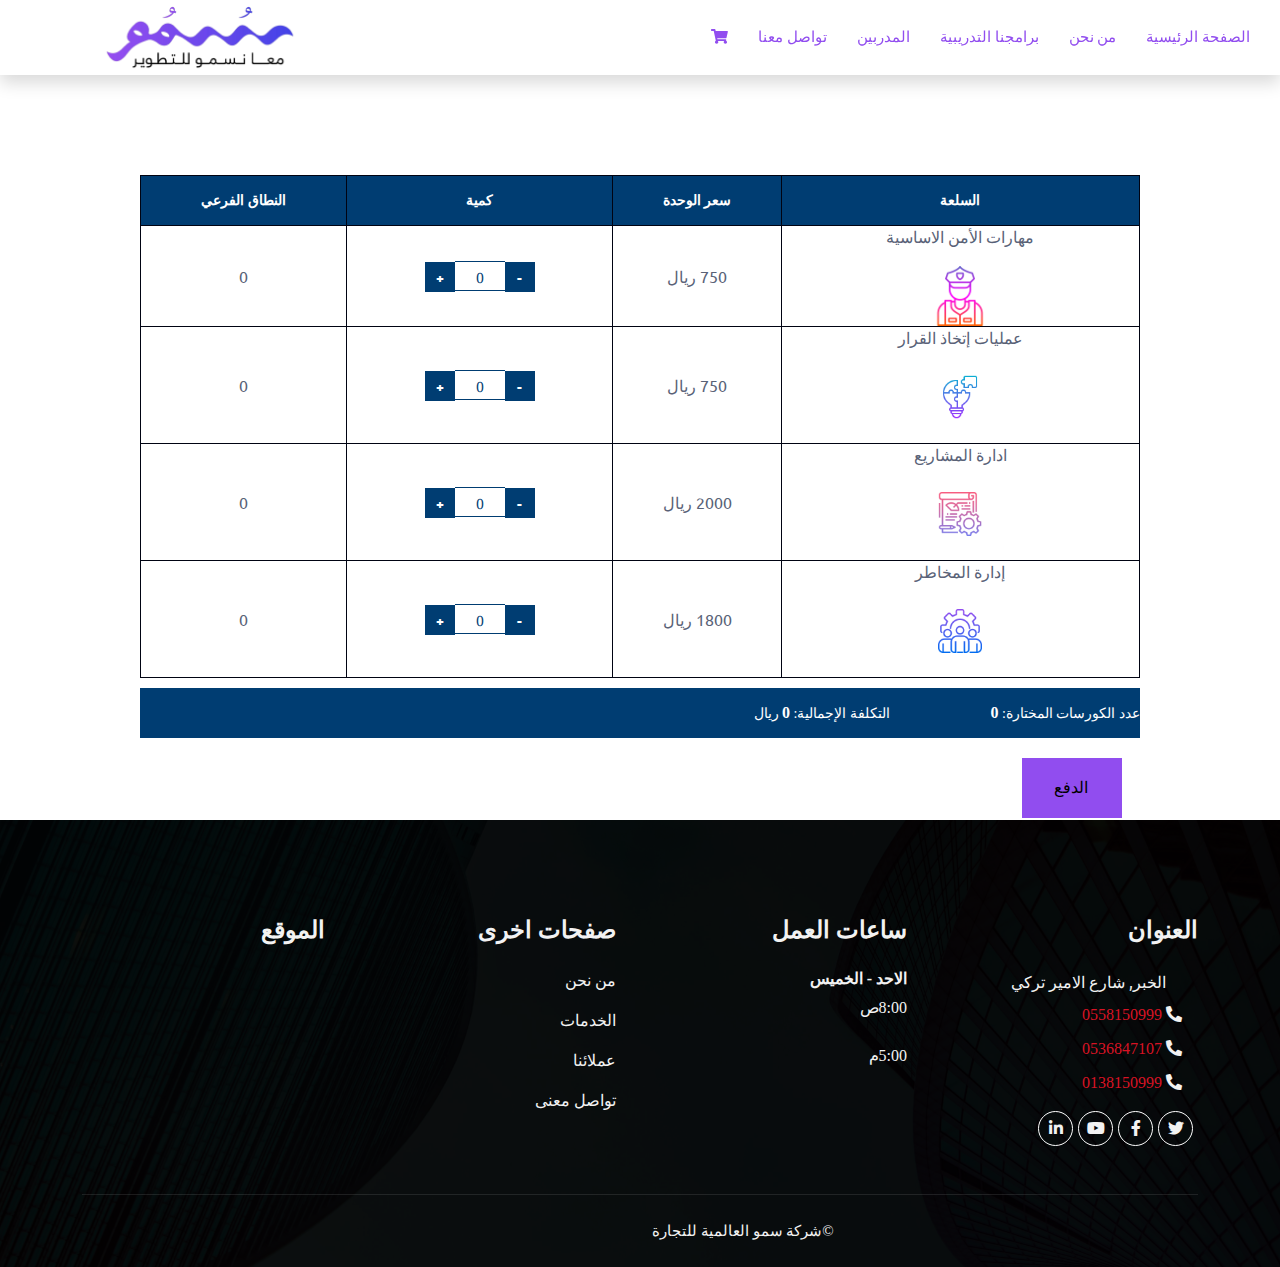
<file: sale.html>
<!DOCTYPE html>
<html lang="en">

<head>
    <meta charset="utf-8">
    <title>منصة سمو
    </title>
    <meta content="width=device-width, initial-scale=1.0" name="viewport">
    <meta content="" name="keywords">
    <meta content="" name="description">

    <!-- Favicon -->
    <link href="img/logo4.png" rel="icon">

    <link rel="icon" href=img/logo4.png>

    <!-- Google Web Fonts -->
    <link rel="preconnect" href="https://fonts.googleapis.com">
    <link rel="preconnect" href="https://fonts.gstatic.com" crossorigin>
    <link href="https://fonts.googleapis.com/css2?family=Barlow:wght@600;400&family=Ubuntu:wght@400;500&display=swap" rel="stylesheet">

    <!-- Icon Font Stylesheet -->
    <link href="https://cdnjs.cloudflare.com/ajax/libs/font-awesome/5.10.0/css/all.min.css" rel="stylesheet">
    <link href="https://cdn.jsdelivr.net/npm/bootstrap-icons@1.4.1/font/bootstrap-icons.css" rel="stylesheet">

    <!-- Libraries Stylesheet -->
    <link href="lib/animate/animate.min.css" rel="stylesheet">
    <link href="lib/owlcarousel/assets/owl.carousel.min.css" rel="stylesheet">
    <link href="lib/tempusdominus/css/tempusdominus-bootstrap-4.min.css" rel="stylesheet" />

    <!-- Customized Bootstrap Stylesheet -->
    <link href="css/bootstrap.min.css" rel="stylesheet">

    <!-- Template Stylesheet -->
    <link href="css/style_arabic.css" rel="stylesheet" id="style-AE">
</head>
 <nav class="navbar navbar-expand-lg bg-white navbar-light shadow sticky-top p-0" id="navbar_dir">
    <!--old img car serv-->
    <a href="index.html" class="navbar-brand d-flex align-items-center px-4 px-lg-5">
        <img class="navbar-brand d-flex align-items-center px-4 px-lg-5" src="img/logo4.png">
    </a>
    <button type="button" class="navbar-toggler me-4" data-bs-toggle="collapse" data-bs-target="#navbarCollapse">
        <span class="navbar-toggler-icon"></span>
    </button>
    <div class="collapse navbar-collapse" id="navbarCollapse">
        <div class="navbar-nav ms-auto p-4 p-lg-0">

            <a href="index.html" class="nav-item nav-link active" id="nav_home_AE" style="font-family: Almarai">الصفحة الرئيسية</a>
            <a href="about.html" class="nav-item nav-link" id="nav_about_AE" style="font-family: Almarai">من نحن</a>
            <a href="service.html" class="nav-item nav-link" id="nav_service_AE" style="font-family: Almarai">برامجنا التدريبية</a>
            <a href="team.html" class="nav-link  nav-link" style="font-family: Almarai">المدربين</a>
            <a href="contact.html" class="nav-item nav-link" style="font-family: Almarai">تواصل معنا</a>
            <a href="sale.html" class="nav-item nav-link" style="font-family: Almarai"> <i class="fas fa-shopping-cart "></i></a>

            <!--<div class="nav-item dropdown">
                    <a href="#" class="nav-link dropdown-toggle" data-bs-toggle="dropdown">المدربين</a>
                    <div class="dropdown-menu fade-up m-0">
            <a href="team.html" class="dropdown-item">الفنيين</a>
            <a href="testimonial.html" class="dropdown-item">رأي العملاء</a>
            -->
        </div>
    </div>

    <!--
    <div class="nav-item dropdown">
        <a href="#" class="nav-link dropdown-toggle" data-bs-toggle="dropdown"> اللغة / Language </a>
        <div class="dropdown-menu fade-up m-0">
            <!-- <button class="btn btn-sm-square bg-white text-primary me-1" onclick="changeLangAR()" >ع</button>
            <button class="btn btn-sm-square bg-white text-primary me-1" onclick="changeLangEN()" >EN</button> --
            <p class="dropdown-item" id="LangAR" >عربي</p>
            <p class="dropdown-item" id="LangEN" >English</p>
        </div>
    </div>-->

</nav>
<style>
    * {
        margin: 0;
        padding: 0;
    }

    table {
        width: 1000px;
        border: collapse;
        margin: 100px auto 0;
    }

        table td {
            border: 1px solid #000312;
        }

        table tr td {
            width: 250;
            height: 100px;
            text-align: center;
        }

        table tr.title td {
            height: 50px;
            background: #003d72;
            color: #fff;
            font-weight: bold;
            font-size: 14px;
        }

        table tr td img {
            width: 100px;
        }

        table tr td.number span {
            display: inline-block;
            font-size: 14px;
            text-align: center;
        }

            table tr td.number span.down,
            table tr td.number span.add {
                width: 30px;
                height: 30px;
                background: #003d72;
                font-weight: bold;
                font-size: 14px;
                line-height: 30px;
                cursor: pointer;
            }

            table tr td.number span.num {
                width: 50px;
                height: 30px;
                line-height: 30px;
                border-top: 1px solid #003d72;
                border-bottom: 1px solid #003d72;
                color: #003d72;
            }

    .box {
        width: 1000px;
        height: 50px;
        background: #003d72;
        margin: 10px auto;
    }

        .box p {
            float: right;
            width: 250px;
            height: 50px;
            line-height: 50px;
            color: #fff;
            font-size: 14px;
        }

            .box p span {
                color: #fff;
                font-size: 16px;
                font-weight: bold;
            }
</style>
<body>
    <table>
        <tr class="title">
            <td style="font-family: Almarai">السلعة</td>
            <td style="font-family: Almarai">سعر الوحدة</td>
            <td style="font-family: Almarai">كمية</td>
            <td style="font-family: Almarai">النطاق الفرعي</td>
        </tr>
        <tr>
            <td>
                <p style="font-family: Almarai"> مهارات الأمن الاساسية</p>
                <img src= "img/security12.png" style="width: 60px; height: 60px;">

            </td>
            <td class="danjia">750 ريال </td>
            <td class="number"><span class="down" style="color:#fff">-</span><span class="num">0</span><span class="add" style="color:#fff">+</span></td>
            <td class="price">0</td>
        </tr>
        <tr>
            <td>
                <p style="font-family: Almarai"> عمليات إتخاذ القرار</p>
                <img class=" p-2 mx-auto mb-3" src="img/solution.png" style="width: 60px; height: 60px;">
            </td>
            <td class="danjia">750 ريال </td>
            <td class="number"><span class="down" style="color:#fff">-</span><span class="num">0</span><span class="add" style="color:#fff">+</span></td>
            <td class="price">0</td>
        </tr>
        <tr>
            <td>
                <p style="font-family: Almarai"> ادارة المشاريع</p>
                <img class=" p-2 mx-auto mb-3" src="img/analytics.png" style="width: 60px; height: 60px;">
            </td>
            <td class="danjia">2000 ريال  </td>
            <td class="number"><span class="down" style="color:#fff">-</span><span class="num">0</span><span class="add" style="color:#fff">+</span></td>
            <td class="price">0</td>
        </tr>
        <tr>
            <td>
                <p style="font-family: Almarai"> إدارة المخاطر</p>
                <img class="p-2 mx-auto mb-3" src="img/management.png" style="width: 60px; height: 60px;">
            </td>
            <td class="danjia">1800 ريال</td>
            <td class="number"><span class="down" style="color:#fff">-</span><span class="num">0</span><span class="add" style="color:#fff">+</span></td>
            <td class="price">0</td>
        </tr>
    </table>
    <div class="box">

        <p style="font-family: Almarai">عدد الكورسات المختارة:  <span class="total-num"> 0</span> </p>
        <p style="font-family: Almarai">التكلفة الإجمالية:  <span class="total-price"> 0</span> ريال</p>
        <p style="font-family: Almarai"></p>
        <p style="font-family: Almarai"></p>

        <a href="payment.html" class="nav-item nav-link active" id="nav_home_AE" style="font-family: Almarai"><button class="button button1 " style="font-family: Almarai; width: 100px ">الدفع</button></a>

    </div>
    <br>


    <script>
        //
        (function () {
            // احصل على كل الإضافة والأسفل والمبلغ
            let aAdd = document.querySelectorAll(".add");
            let aDown = document.querySelectorAll(".down");
            let aNum = document.querySelectorAll(".num");
            let aPrice = document.querySelectorAll(".price");
            let oTotalNum = document.querySelector(".total-num")
            let oTotalPrice = document.querySelector(".total-price")
            let len = aNum.length;
            let data = [
                { dj: 750, number: 0 },
                { dj: 750, number: 0 },
                { dj: 2000, number: 0 },
                { dj: 1800, number: 0 },
            ]
            for (let i = 0; i < len; i++) {
                aAdd[i].onclick = function () {
                    // anum [i] .innerhtml ++ ؛ يحصل بشكل أساسي على القيمة على الصفحة للضرب ، مما سيؤدي إلى مبلغ التعديل وسيغير السعر تغييرات جذرية
                    data[i].number++;
                    // صفحة تقديم
                    aNum[i].innerHTML = data[i].number;
                    // subtotal
                    aPrice[i].innerHTML = data[i].number * data[i].dj;
                    oTotalNum.innerHTML = getTotal().totalNum;
                    oTotalPrice.innerHTML = getTotal().totalPrice;
                };
                aDown[i].onclick = function () {
                    // استخدم على الفور تنفيذ الوظيفة
                    if (data[i].number == 0)
                        return;
                    data[i].number--;
                    // صفحة تقديم
                    aNum[i].innerHTML = data[i].number;
                    // subtotal
                    aPrice[i].innerHTML = data[i].number * data[i].dj;
                    // الرقم الإجمالي
                    oTotalNum.innerHTML = getTotal().totalNum;
                    // السعر الكلي
                    oTotalPrice.innerHTML = getTotal().totalPrice;
                };
            }

            // احصل على وظيفة إجمالي العدد
            function getTotal() {
                // الرقم الإجمالي
                let n = 0;
                let p = 0;
                for (let i = 0; i < len; i++) {
                    // الرقم الإجمالي
                    n += data[i].number;
                    // السعر الكلي
                    p += data[i].number * data[i].dj;
                }
                return {
                    totalNum: n,
                    totalPrice: p
                }
            }
            localStorage.setItem('greeting', parseInt(oTotalPrice).toString());
        })();

    </script>
    <!-- Footer Start -->
    <div class="container-fluid bg-dark text-light footer pt-5 mt-5 wow fadeIn" data-wow-delay="0.1s">
        <div class="container py-5">
            <div class="row g-5">
                <div class="col-lg-3 col-md-6">
                    <h4 class="text-light mb-4" style="font-family: Almarai ">العنوان</h4>
                    <p class="mb-2"><i class="fa fa-map-marker-alt me-3" style="font-family: Almarai "></i>&nbsp;الخبر, شارع الامير تركي</p>
                    <p class="mb-2"><i class="fa fa-phone-alt me-3"></i>&nbsp;<a href="" target="" style="font-family: Almarai ">0558150999</a></p>
                    <p class="mb-2"><i class="fa fa-phone-alt me-3"></i>&nbsp;<a href="" target="" style="font-family: Almarai ">0536847107</a></p>
                    <p class="mb-2"><i class="fa fa-phone-alt me-3"></i>&nbsp;<a href="tel:" target="" style="font-family: Almarai ">0138150999</a></p>
                    <div class="d-flex pt-2">
                        <a class="btn btn-outline-light btn-social" href=""><i class="fab fa-twitter"></i></a>
                        <a class="btn btn-outline-light btn-social" href=""><i class="fab fa-facebook-f"></i></a>
                        <a class="btn btn-outline-light btn-social" href=""><i class="fab fa-youtube"></i></a>
                        <a class="btn btn-outline-light btn-social" href=""><i class="fab fa-linkedin-in"></i></a>
                    </div>
                </div>
                <div class="col-lg-3 col-md-6">
                    <h4 class="text-light mb-4" style="font-family: Almarai ">ساعات العمل</h4>
                    <h6 class="text-light" style="font-family: Almarai ">الاحد - الخميس</h6>
                    <p class="mb-4" style="font-family: Almarai ">8:00ص</p>
                    <p class="mb-4" style="font-family: Almarai ">5:00م</p>

                </div>
                <div class="col-lg-3 col-md-6">
                    <h4 class="text-light mb-4" style="font-family: Almarai "> صفحات اخرى</h4>
                    <p style="font-family: Almarai ">من نحن</p>
                    <p style="font-family: Almarai ">الخدمات</p>
                    <p style="font-family: Almarai ">عملائنا</p>
                    <p style="font-family: Almarai ">تواصل معنى</p>

                </div>
                <div class="col-lg-3 col-md-6">
                    <h4 class="text-light mb-4" style="font-family: Almarai ">الموقع</h4>
                    <!-- <p>Dolor amet sit justo amet elitr clita ipsum elitr est.</p> -->
                    <div class="position-relative mx-auto" style="max-width: 400px;">
                        <!-- <input class="form-control border-0 w-100 py-3 ps-4 pe-5" type="text" placeholder="Your email">
                        <button type="button" class="btn btn-primary py-2 position-absolute top-0 end-0 mt-2 me-2">SignUp</button> -->
                        <iframe class="position-relative rounded w-100 h-100"
                                src="https://www.google.com/maps/embed?pb=!1m18!1m12!1m3!1d894.0894682184042!2d50.22294952433732!3d26.314908855941393!2m3!1f0!2f0!3f0!3m2!1i1024!2i768!4f13.1!3m3!1m2!1s0x3e49e8676701ce87%3A0x16b15b0d25119cc1!2zU29tdSBJbnRlcm5hdGlvbmFsINi02LHZg9ipINiz2YXZiCDYp9mE2LnYp9mE2YXZitip!5e0!3m2!1sar!2ssa!4v1702377409726!5m2!1sar!2ssa" width="400" height="300" style="border:0;" allowfullscreen="" loading="lazy" referrerpolicy="no-referrer-when-downgrade"></iframe>
                    </div>
                </div>
            </div>
        </div>
        <div class="container">
            <div class="copyright">
                <div class="row">
                    <div class="col-md-6 text-center text-md-start mb-3 mb-md-0" style="font-family: Almarai ">
                        &copy;شركة سمو العالمية للتجارة

                        <!--/*** This template is free as long as you keep the footer author’s credit link/attribution link/backlink. If you'd like to use the template without the footer author’s credit link/attribution link/backlink, you can purchase the Credit Removal License from "https://htmlcodex.com/credit-removal". Thank you for your support. ***/-->
                        <!-- Designed By <a class="border-bottom" href="https://htmlcodex.com">HTML Codex</a> -->
                    </div>
                    <div class="col-md-6 text-center text-md-end">
                        <div class="footer-menu">
                            <!--
                            <a href="">Home</a>
                            <a href="">Cookies</a>
                            <a href="">Help</a>
                            <a href="">FQAs</a>
                                -->
                        </div>
                    </div>
                </div>
            </div>
        </div>
    </div>
    <!-- Footer End -->
</body>
</html>
</file>
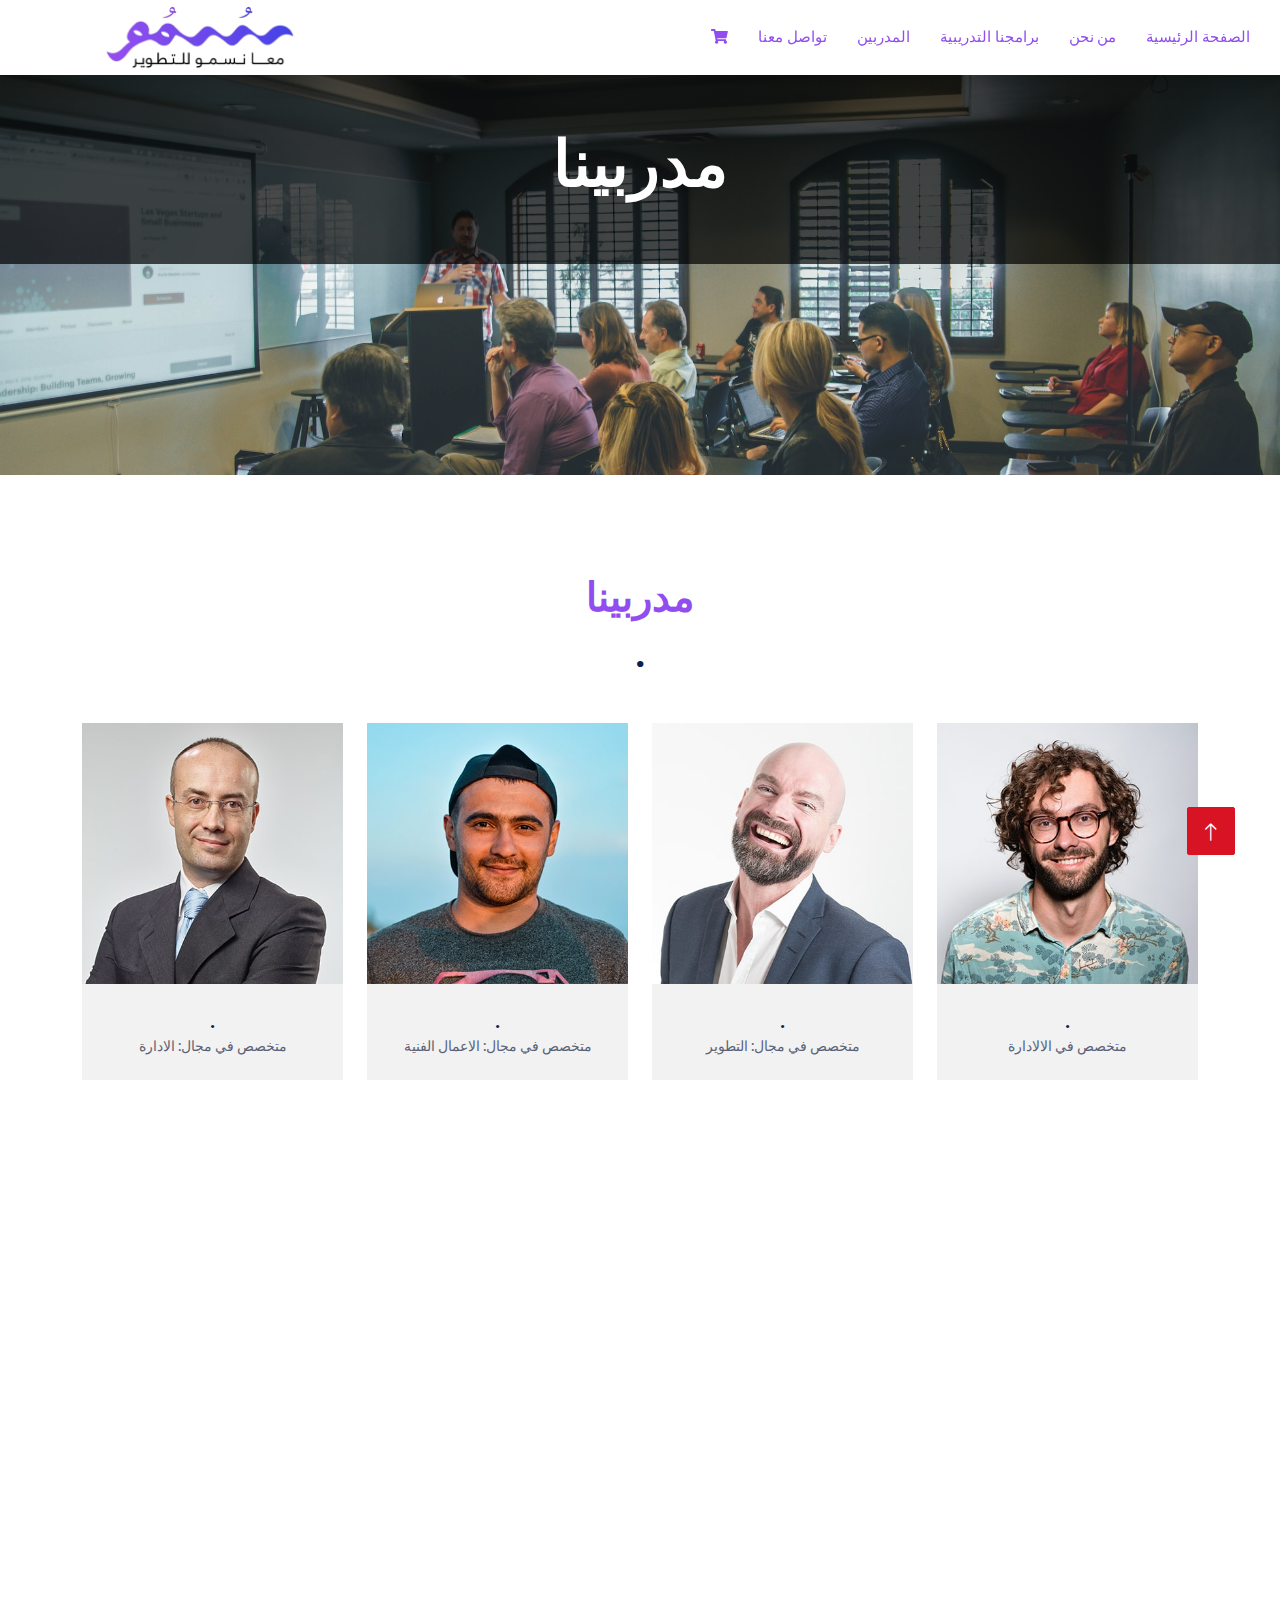
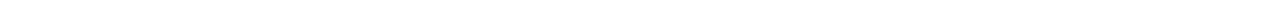
<file: team.html>
<!DOCTYPE html>
<html lang="en">

<head>
    <meta charset="utf-8">
    <title>المدربين</title>
    <meta content="width=device-width, initial-scale=1.0" name="viewport">
    <meta content="" name="keywords">
    <meta content="" name="description">

    <!-- Favicon -->
    <link href="img/logo55.png" rel="icon">

    <!-- Google Web Fonts -->
    <link rel="preconnect" href="https://fonts.googleapis.com">
    <link rel="preconnect" href="https://fonts.gstatic.com" crossorigin>
    <link href="https://fonts.googleapis.com/css2?family=Barlow:wght@600;700&family=Ubuntu:wght@400;500&display=swap" rel="stylesheet"> 

    <!-- Icon Font Stylesheet -->
    <link href="https://cdnjs.cloudflare.com/ajax/libs/font-awesome/5.10.0/css/all.min.css" rel="stylesheet">
    <link href="https://cdn.jsdelivr.net/npm/bootstrap-icons@1.4.1/font/bootstrap-icons.css" rel="stylesheet">

    <!-- Libraries Stylesheet -->
    <link href="lib/animate/animate.min.css" rel="stylesheet">
    <link href="lib/owlcarousel/assets/owl.carousel.min.css" rel="stylesheet">
    <link href="lib/tempusdominus/css/tempusdominus-bootstrap-4.min.css" rel="stylesheet" />

    <!-- Customized Bootstrap Stylesheet -->
    <link href="css/bootstrap.min.css" rel="stylesheet">

    <!-- Template Stylesheet -->
    <link href="css/style_arabic.css" rel="stylesheet">
</head>

<body>
    <!-- Spinner Start -->
    <div id="spinner" class="show bg-white position-fixed translate-middle w-100 vh-100 top-50 start-50 d-flex align-items-center justify-content-center">
        <div class="spinner-border text-primary" style="width: 3rem; height: 3rem;" role="status">
            <span class="sr-only">Loading...</span>
        </div>
    </div>
    <!-- Spinner End -->
    <!-- Topbar Start -->
    <!-- <div class="container-fluid bg-light p-0">
        <div class="row gx-0 d-none d-lg-flex">
            <div class="col-lg-7 px-5 text-start">
                <div class="h-100 d-inline-flex align-items-center py-3 me-4">
                    <small class="fa fa-map-marker-alt text-primary me-2"></small>
                    <small>123 Street, New York, USA</small>
                </div>
                <div class="h-100 d-inline-flex align-items-center py-3">
                    <small class="far fa-clock text-primary me-2"></small>
                    <small>Mon - Fri : 09.00 AM - 09.00 PM</small>
                </div>
            </div>
            <div class="col-lg-5 px-5 text-end">
                <div class="h-100 d-inline-flex align-items-center py-3 me-4">
                    <small class="fa fa-phone-alt text-primary me-2"></small>
                    <small>+012 345 6789</small>
                </div>
                <div class="h-100 d-inline-flex align-items-center">
                    <a class="btn btn-sm-square bg-white text-primary me-1" href=""><i class="fab fa-facebook-f"></i></a>
                    <a class="btn btn-sm-square bg-white text-primary me-1" href=""><i class="fab fa-twitter"></i></a>
                    <a class="btn btn-sm-square bg-white text-primary me-1" href=""><i class="fab fa-linkedin-in"></i></a>
                    <a class="btn btn-sm-square bg-white text-primary me-0" href=""><i class="fab fa-instagram"></i></a>
                </div>
            </div>
        </div>
    </div> -->
    <!-- Topbar End -->
    <!-- Navbar Start -->
    <nav class="navbar navbar-expand-lg bg-white navbar-light shadow sticky-top p-0" id="navbar_dir">
        <!--old img car serv-->
        <a href="index.html" class="navbar-brand d-flex align-items-center px-4 px-lg-5">
            <img class="navbar-brand d-flex align-items-center px-4 px-lg-5" src="img/logo4.png">
        </a>
        <button type="button" class="navbar-toggler me-4" data-bs-toggle="collapse" data-bs-target="#navbarCollapse">
            <span class="navbar-toggler-icon"></span>
        </button>
        <div class="collapse navbar-collapse" id="navbarCollapse">
            <div class="navbar-nav ms-auto p-4 p-lg-0">

                <a href="index.html" class="nav-item nav-link active" id="nav_home_AE" style="font-family: Almarai">الصفحة الرئيسية</a>
                <a href="about.html" class="nav-item nav-link" id="nav_about_AE" style="font-family: Almarai">من نحن</a>
                <a href="service.html" class="nav-item nav-link" id="nav_service_AE" style="font-family: Almarai">برامجنا التدريبية</a>
                <a href="team.html" class="nav-link  nav-link" style="font-family: Almarai">المدربين</a>
                <a href="contact.html" class="nav-item nav-link" style="font-family: Almarai">تواصل معنا</a>
                <a href="sale.html" class="nav-item nav-link" style="font-family: Almarai"> <i class="fas fa-shopping-cart "></i></a>

                <!--<div class="nav-item dropdown">
                        <a href="#" class="nav-link dropdown-toggle" data-bs-toggle="dropdown">المدربين</a>
                        <div class="dropdown-menu fade-up m-0">
                <a href="team.html" class="dropdown-item">الفنيين</a>
                <a href="testimonial.html" class="dropdown-item">رأي العملاء</a>
                -->
            </div>
        </div>

        <!--
        <div class="nav-item dropdown">
            <a href="#" class="nav-link dropdown-toggle" data-bs-toggle="dropdown"> اللغة / Language </a>
            <div class="dropdown-menu fade-up m-0">
                <!-- <button class="btn btn-sm-square bg-white text-primary me-1" onclick="changeLangAR()" >ع</button>
                <button class="btn btn-sm-square bg-white text-primary me-1" onclick="changeLangEN()" >EN</button> --
                <p class="dropdown-item" id="LangAR" >عربي</p>
                <p class="dropdown-item" id="LangEN" >English</p>
            </div>
        </div>-->

    </nav>
    <!-- Page Header Start -->
    <div class="container-fluid page-header mb-5 p-0" style="background-image: url(img/tech1.jpg);height:400Px ">
        <div class="container-fluid page-header-inner py-5">
            <div class="container text-center">
                <h1 class="display-3 text-white mb-3 animated slideInDown">مدربينا</h1>
                <!-- <nav aria-label="breadcrumb">
                    <ol class="breadcrumb justify-content-center text-uppercase">
                        <li class="breadcrumb-item"><a href="#">Home</a></li>
                        <li class="breadcrumb-item"><a href="#">Pages</a></li>
                        <li class="breadcrumb-item text-white active" aria-current="page">Services</li>
                    </ol>
                </nav> -->
            </div>
        </div>
    </div>
    <!-- Page Header End -->
    <!-- Team Start -->
    <div class="container-xxl py-5">
        <div class="container">
            <div class="text-center wow fadeInUp" data-wow-delay="0.1s">
                <h1 class="text-uppercase" style="color:#914DEF"> مدربينا  </h1>
                <h1 class="mb-5">.</h1>
            </div>
            <div class="row g-4">
                <div class="col-lg-3 col-md-6 wow fadeInUp" data-wow-delay="0.1s">
                    <div class="team-item">
                        <div class="position-relative overflow-hidden">
                            <img class="img-fluid" src="img/team-1.jpg" alt="">
                            <div class="team-overlay position-absolute start-0 top-0 w-100 h-100">
                                <a class="btn btn-square mx-1" href=""><i class="fab fa-facebook-f"></i></a>
                                <a class="btn btn-square mx-1" href=""><i class="fab fa-twitter"></i></a>
                                <a class="btn btn-square mx-1" href=""><i class="fab fa-instagram"></i></a>
                            </div>
                        </div>
                        <div class="bg-light text-center p-4">
                            <h5 class="fw-bold mb-0">.</h5>
                            <small> متخصص في الالادارة </small>
                        </div>
                    </div>
                </div>
                <div class="col-lg-3 col-md-6 wow fadeInUp" data-wow-delay="0.3s">
                    <div class="team-item">
                        <div class="position-relative overflow-hidden">
                            <img class="img-fluid" src="img/team-2.jpg" alt="">
                            <div class="team-overlay position-absolute start-0 top-0 w-100 h-100">
                                <a class="btn btn-square mx-1" href=""><i class="fab fa-facebook-f"></i></a>
                                <a class="btn btn-square mx-1" href=""><i class="fab fa-twitter"></i></a>
                                <a class="btn btn-square mx-1" href=""><i class="fab fa-instagram"></i></a>
                            </div>
                        </div>
                        <div class="bg-light text-center p-4">
                            <h5 class="fw-bold mb-0">.</h5>
                            <small>متخصص في مجال: التطوير</small>
                        </div>
                    </div>
                </div>
                <div class="col-lg-3 col-md-6 wow fadeInUp" data-wow-delay="0.5s">
                    <div class="team-item">
                        <div class="position-relative overflow-hidden">
                            <img class="img-fluid" src="img/team-3.jpg" alt="">
                            <div class="team-overlay position-absolute start-0 top-0 w-100 h-100">
                                <a class="btn btn-square mx-1" href=""><i class="fab fa-facebook-f"></i></a>
                                <a class="btn btn-square mx-1" href=""><i class="fab fa-twitter"></i></a>
                                <a class="btn btn-square mx-1" href=""><i class="fab fa-instagram"></i></a>
                            </div>
                        </div>
                        <div class="bg-light text-center p-4">
                            <h5 class="fw-bold mb-0">.</h5>
                            <small>متخصص في مجال: الاعمال الفنية</small>
                        </div>
                    </div>
                </div>
                <div class="col-lg-3 col-md-6 wow fadeInUp" data-wow-delay="0.7s">
                    <div class="team-item">
                        <div class="position-relative overflow-hidden">
                            <img class="img-fluid" src="img/team-4.jpg" alt="">
                            <div class="team-overlay position-absolute start-0 top-0 w-100 h-100">
                                <a class="btn btn-square mx-1" href=""><i class="fab fa-facebook-f"></i></a>
                                <a class="btn btn-square mx-1" href=""><i class="fab fa-twitter"></i></a>
                                <a class="btn btn-square mx-1" href=""><i class="fab fa-instagram"></i></a>
                            </div>
                        </div>
                        <div class="bg-light text-center p-4">
                            <h5 class="fw-bold mb-0">.</h5>
                            <small>متخصص في مجال: الادارة</small>
                        </div>
                    </div>
                </div>
            </div>
        </div>
    </div>
    <!-- Team End -->
    <!-- Footer Start -->
    <div class="container-fluid bg-dark text-light footer pt-5 mt-5 wow fadeIn" data-wow-delay="0.1s">
        <div class="container py-5">
            <div class="row g-5">
                <div class="col-lg-3 col-md-6">
                    <h4 class="text-light mb-4" style="font-family: Almarai ">العنوان</h4>
                    <p class="mb-2"><i class="fa fa-map-marker-alt me-3" style="font-family: Almarai "></i>&nbsp;الخبر, شارع الامير تركي</p>
                    <p class="mb-2"><i class="fa fa-phone-alt me-3"></i>&nbsp;<a href="" target="" style="font-family: Almarai ">0558150999</a></p>
                    <p class="mb-2"><i class="fa fa-phone-alt me-3"></i>&nbsp;<a href="" target="" style="font-family: Almarai ">0536847107</a></p>
                    <p class="mb-2"><i class="fa fa-phone-alt me-3"></i>&nbsp;<a href="tel:" target="" style="font-family: Almarai ">0138150999</a></p>
                    <div class="d-flex pt-2">
                        <a class="btn btn-outline-light btn-social" href=""><i class="fab fa-twitter"></i></a>
                        <a class="btn btn-outline-light btn-social" href=""><i class="fab fa-facebook-f"></i></a>
                        <a class="btn btn-outline-light btn-social" href=""><i class="fab fa-youtube"></i></a>
                        <a class="btn btn-outline-light btn-social" href=""><i class="fab fa-linkedin-in"></i></a>
                    </div>
                </div>
                <div class="col-lg-3 col-md-6">
                    <h4 class="text-light mb-4" style="font-family: Almarai ">ساعات العمل</h4>
                    <h6 class="text-light" style="font-family: Almarai ">الاحد - الخميس</h6>
                    <p class="mb-4" style="font-family: Almarai ">8:00ص</p>
                    <p class="mb-4" style="font-family: Almarai ">5:00م</p>

                </div>
                <div class="col-lg-3 col-md-6">
                    <h4 class="text-light mb-4" style="font-family: Almarai "> صفحات اخرى</h4>
                    <p style="font-family: Almarai ">من نحن</p>
                    <p style="font-family: Almarai ">الخدمات</p>
                    <p style="font-family: Almarai ">عملائنا</p>
                    <p style="font-family: Almarai ">تواصل معنى</p>

                </div>
                <div class="col-lg-3 col-md-6">
                    <h4 class="text-light mb-4" style="font-family: Almarai ">الموقع</h4>
                    <!-- <p>Dolor amet sit justo amet elitr clita ipsum elitr est.</p> -->
                    <div class="position-relative mx-auto" style="max-width: 400px;">
                        <!-- <input class="form-control border-0 w-100 py-3 ps-4 pe-5" type="text" placeholder="Your email">
                        <button type="button" class="btn btn-primary py-2 position-absolute top-0 end-0 mt-2 me-2">SignUp</button> -->
                        <iframe class="position-relative rounded w-100 h-100"
                                src="https://www.google.com/maps/embed?pb=!1m18!1m12!1m3!1d894.0894682184042!2d50.22294952433732!3d26.314908855941393!2m3!1f0!2f0!3f0!3m2!1i1024!2i768!4f13.1!3m3!1m2!1s0x3e49e8676701ce87%3A0x16b15b0d25119cc1!2zU29tdSBJbnRlcm5hdGlvbmFsINi02LHZg9ipINiz2YXZiCDYp9mE2LnYp9mE2YXZitip!5e0!3m2!1sar!2ssa!4v1702377409726!5m2!1sar!2ssa" width="400" height="300" style="border:0;" allowfullscreen="" loading="lazy" referrerpolicy="no-referrer-when-downgrade"></iframe>
                    </div>
                </div>
            </div>
        </div>
        <div class="container">
            <div class="copyright">
                <div class="row">
                    <div class="col-md-6 text-center text-md-start mb-3 mb-md-0" style="font-family: Almarai ">
                        &copy;شركة سمو العالمية للتجارة

                        <!--/*** This template is free as long as you keep the footer author’s credit link/attribution link/backlink. If you'd like to use the template without the footer author’s credit link/attribution link/backlink, you can purchase the Credit Removal License from "https://htmlcodex.com/credit-removal". Thank you for your support. ***/-->
                        <!-- Designed By <a class="border-bottom" href="https://htmlcodex.com">HTML Codex</a> -->
                    </div>
                    <div class="col-md-6 text-center text-md-end">
                        <div class="footer-menu">
                            <!--
                            <a href="">Home</a>
                            <a href="">Cookies</a>
                            <a href="">Help</a>
                            <a href="">FQAs</a>
                                -->
                        </div>
                    </div>
                </div>
            </div>
        </div>
    </div>
    <!-- Footer End -->
    <!-- Back to Top -->
    <a href="#" class="btn btn-lg btn-primary btn-lg-square back-to-top"><i class="bi bi-arrow-up"></i></a>


    <!-- JavaScript Libraries -->
    <script src="https://code.jquery.com/jquery-3.4.1.min.js"></script>
    <script src="https://cdn.jsdelivr.net/npm/bootstrap@5.0.0/dist/js/bootstrap.bundle.min.js"></script>
    <script src="lib/wow/wow.min.js"></script>
    <script src="lib/easing/easing.min.js"></script>
    <script src="lib/waypoints/waypoints.min.js"></script>
    <script src="lib/counterup/counterup.min.js"></script>
    <script src="lib/owlcarousel/owl.carousel.min.js"></script>
    <script src="lib/tempusdominus/js/moment.min.js"></script>
    <script src="lib/tempusdominus/js/moment-timezone.min.js"></script>
    <script src="lib/tempusdominus/js/tempusdominus-bootstrap-4.min.js"></script>
    <script src="js/change_lang.js"></script>

    <!-- Template Javascript -->
    <script src="js/main.js"></script>
</body>

</html>
</file>
<file: css/style_arabic.css>
html{
    direction: rtl;
}
/********** Template CSS **********/
:root {
    --primary: #914DEF;
    --secondary: #914DEF;
    --light: #F2F2F2;
    --dark: #914DEF;
    --somustyle: #3a82be;
}

.fw-medium {
    font-weight: 600 !important;
}

.back-to-top {
    position: fixed;
    display: none;
    right: 45px;
    bottom: 45px;
    z-index: 99;
}


/*** Spinner ***/
#spinner {
    opacity: 0;
    visibility: hidden;
    transition: opacity .5s ease-out, visibility 0s linear .5s;
    z-index: 99999;
}

#spinner.show {
    transition: opacity .5s ease-out, visibility 0s linear 0s;
    visibility: visible;
    opacity: 1;
}


/*** Button ***/
.btn {
    font-weight: 500;
    text-transform: uppercase;
    transition: .5s;
}

.btn.btn-primary,
.btn.btn-secondary {
    color: #FFFFFF;
}

.btn-square {
    width: 38px;
    height: 38px;
}

.btn-sm-square {
    width: 32px;
    height: 32px;
}

.btn-lg-square {
    width: 48px;
    height: 48px;
}

.btn-square,
.btn-sm-square,
.btn-lg-square {
    padding: 0;
    display: flex;
    align-items: center;
    justify-content: center;
    font-weight: normal;
    border-radius: 2px;
}


/*** Navbar ***/

#navbar_dir{
    direction: ltr;
}
#navbarCollapse{
    direction: rtl;
}
.navbar .dropdown-toggle::after {
    border: none;
    content: "\f107";
    font-family: "Font Awesome 5 Free";
    font-weight: 900;
    vertical-align: middle;
    margin-left: 8px;
}

.navbar-light .navbar-nav .nav-link {
    margin-right: 30px;
    padding: 25px 0;
    color: #FFFFFF;
    font-size: 15px;
    text-transform: uppercase;
    outline: none;
}

.navbar-light .navbar-nav .nav-link:hover,
.navbar-light .navbar-nav .nav-link.active {
    color: var(--primary);
}

@media (max-width: 991.98px) {
    .navbar-light .navbar-nav .nav-link  {
        margin-right: 0;
        padding: 10px 0;
    }

    .navbar-light .navbar-nav {
        border-top: 1px solid #EEEEEE;
    }
}

.navbar-light .navbar-brand,
.navbar-light a.btn {
    height: 75px;
}

.navbar-light .navbar-nav .nav-link {
    color: var(--dark);
    font-weight: 500;
}

.navbar-light.sticky-top {
    top: -100px;
    transition: .5s;
}

@media (min-width: 992px) {
    .navbar .nav-item .dropdown-menu {
        display: block;
        border: none;
        margin-top: 0;
        top: 150%;
        opacity: 0;
        visibility: hidden;
        transition: .5s;
    }

    .navbar .nav-item:hover .dropdown-menu {
        top: 100%;
        visibility: visible;
        transition: .5s;
        opacity: 1;
    }
}


/*** Header ***/
.carousel-caption {
    top: 0;
    left: 0;
    right: 0;
    bottom: 0;
    background: rgba(0, 0, 0, .5);
    z-index: 1;
}

.carousel-control-prev,
.carousel-control-next {
    width: 10%;
}

.carousel-control-prev-icon,
.carousel-control-next-icon {
    width: 3rem;
    height: 3rem;
}

@media (max-width: 768px) {
    #header-carousel .carousel-item {
        position: relative;
        min-height: 450px;
    }
    
    #header-carousel .carousel-item img {
        position: absolute;
        width: 100%;
        height: 100%;
        object-fit: cover;
    }
}

.page-header {
    background-position: center center;
    background-repeat: no-repeat;
    background-size: cover;
}

.page-header-inner {
    background: rgba(0, 0, 0, .7);
}

.breadcrumb-item + .breadcrumb-item::before {
    color: var(--light);
}


/*** Facts ***/
.fact {
    background: linear-gradient(rgba(0, 0, 0, .7), rgba(0, 0, 0, .7)), url(../img/carousel-bg-1.jpg);
    background-position: center center;
    background-repeat: no-repeat;
    background-size: cover;
}


/*** Service ***/
.three_point{
    text-align: center;
}
.service .nav .nav-link {
    background: var(--light);
    transition: .5s;
}

.service .nav .nav-link.active {
    background: var(--primary);
}

.service .nav .nav-link.active h4 {
    color: #FFFFFF !important;
}


/*** Booking ***/
.booking {
    background: linear-gradient(rgba(0, 0, 0, .7), rgba(0, 0, 0, .7)), url(../img/carousel-bg-2.jpg) center center no-repeat;
    background-size: cover;
}

.bootstrap-datetimepicker-widget.bottom {
    top: auto !important;
}

.bootstrap-datetimepicker-widget .table * {
    border-bottom-width: 0px;
}

.bootstrap-datetimepicker-widget .table th {
    font-weight: 500;
}

.bootstrap-datetimepicker-widget.dropdown-menu {
    padding: 10px;
    border-radius: 2px;
}

.bootstrap-datetimepicker-widget table td.active,
.bootstrap-datetimepicker-widget table td.active:hover {
    background: var(--primary);
}

.bootstrap-datetimepicker-widget table td.today::before {
    border-bottom-color: var(--primary);
}


/*** Team ***/
.team-item .team-overlay {
    display: flex;
    align-items: center;
    justify-content: center;
    background: var(--primary);
    transform: scale(0);
    transition: .5s;
}

.team-item:hover .team-overlay {
    transform: scale(1);
}

.team-item .team-overlay .btn {
    color: var(--primary);
    background: #FFFFFF;
}

.team-item .team-overlay .btn:hover {
    color: #FFFFFF;
    background: var(--secondary)
}


/*** Testimonial ***/
#Testimonial_dir{
    direction: ltr;
}
.testimonial-carousel .owl-item .testimonial-text,
.testimonial-carousel .owl-item.center .testimonial-text * {
    transition: .5s;
}

.testimonial-carousel .owl-item.center .testimonial-text {
    background: var(--primary) !important;
}

.testimonial-carousel .owl-item.center .testimonial-text * {
    color: #FFFFFF !important;
}

.testimonial-carousel .owl-dots {
    margin-top: 24px;
    display: flex;
    align-items: flex-end;
    justify-content: center;
}

.testimonial-carousel .owl-dot {
    position: relative;
    display: inline-block;
    margin: 0 5px;
    width: 15px;
    height: 15px;
    border: 1px solid #CCCCCC;
    transition: .5s;
}

.testimonial-carousel .owl-dot.active {
    background: var(--primary);
    border-color: var(--primary);
}


/*** Footer ***/
.footer {
    background: linear-gradient(rgba(0, 0, 0, .9), rgba(0, 0, 0, .9)), url(../img/bul.jpg) center center no-repeat;
    background-size: cover;
}

.footer .btn.btn-social {
    margin-right: 5px;
    width: 35px;
    height: 35px;
    display: flex;
    align-items: center;
    justify-content: center;
    color: var(--light);
    border: 1px solid #FFFFFF;
    border-radius: 35px;
    transition: .3s;
}

.footer .btn.btn-social:hover {
    color: var(--primary);
}

.footer .btn.btn-link {
    display: block;
    margin-bottom: 5px;
    padding: 0;
    text-align: left;
    color: #FFFFFF;
    font-size: 15px;
    font-weight: normal;
    text-transform: capitalize;
    transition: .3s;
}

.footer .btn.btn-link::before {
    position: relative;
    content: "\f105";
    font-family: "Font Awesome 5 Free";
    font-weight: 900;
    margin-right: 10px;
}

.footer .btn.btn-link:hover {
    letter-spacing: 1px;
    box-shadow: none;
}

.footer .copyright {
    padding: 25px 0;
    font-size: 15px;
    border-top: 1px solid rgba(256, 256, 256, .1);
}

.footer .copyright a {
    color: var(--light);
}

.footer .footer-menu a {
    margin-right: 15px;
    padding-right: 15px;
    border-right: 1px solid rgba(255, 255, 255, .3);
}

.footer .footer-menu a:last-child {
    margin-right: 0;
    padding-right: 0;
    border-right: none;
}





.button {
    border: none;
    color: white;
    padding: 16px 32px;
    text-align: center;
    text-decoration: none;
    display: inline-block;
    font-size: 16px;
    margin: 4px 2px;
    transition-duration: 0.4s;
    cursor: pointer;
}

.button1 {
    background-color: #914DEF;
    color: black;
    border: 2px solid #914DEF;
}

    .button1:hover {
        background-color: #914DEF;
        color: white;
    }
</file>
